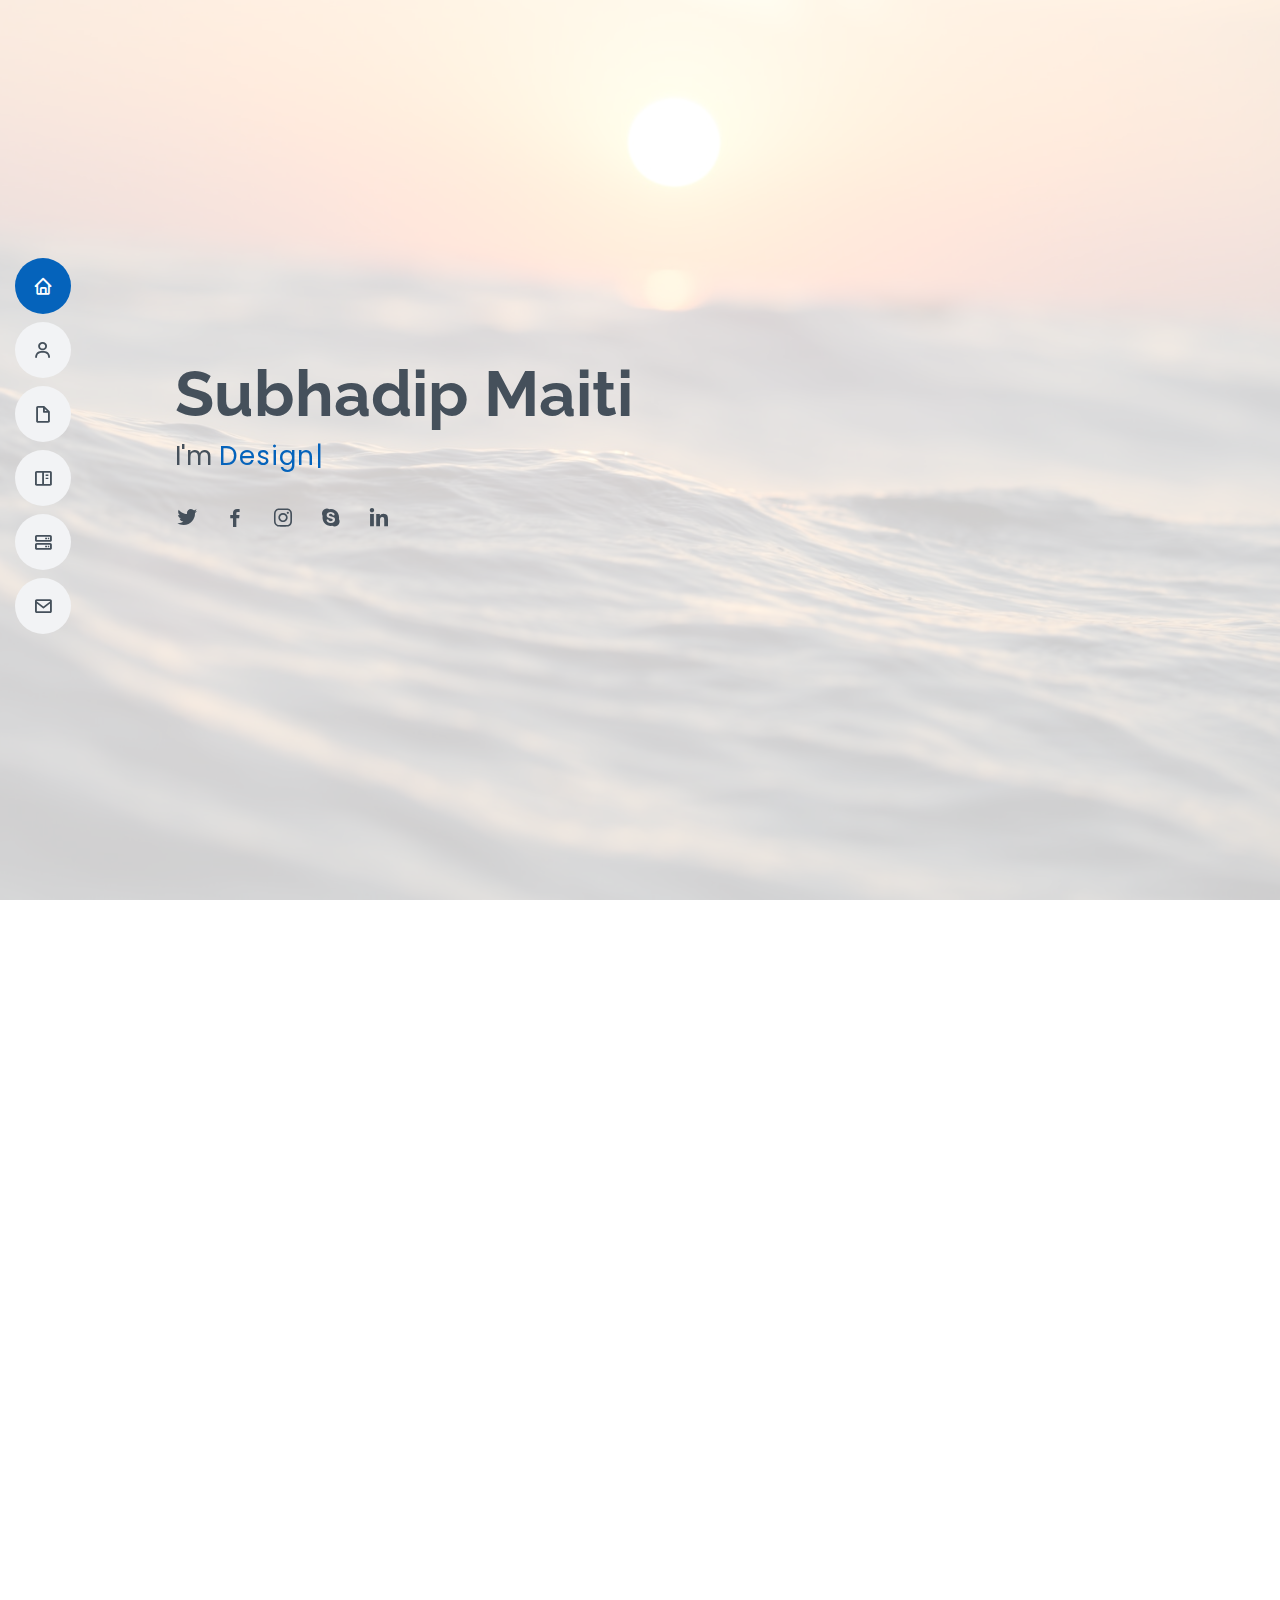
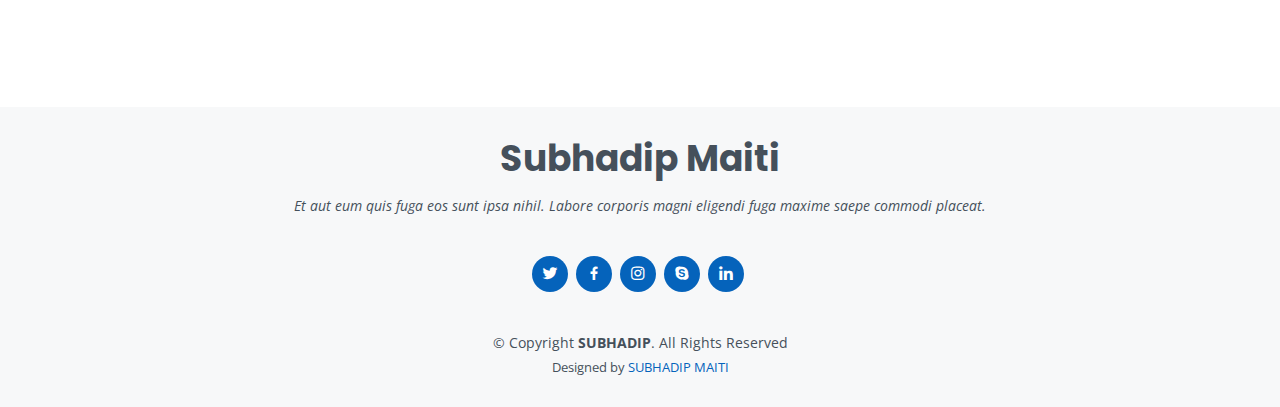
<file: index.html>
<!-- This Web Template made by Subhadip Maiti Don't Copy this template coding -->

<!DOCTYPE html>
<html lang="en">

<head>
  <meta charset="utf-8">
  <meta content="width=device-width, initial-scale=1.0" name="viewport">

  <title>Subhadip Maiti</title>
  <meta content="" name="description">
  <meta content="" name="keywords">

  <!-- Favicons -->
  <link href="assets/img/favicon.png" rel="icon">
  <link href="assets/img/apple-touch-icon.png" rel="apple-touch-icon">

  <!-- Google Fonts -->
  <link href="https://fonts.googleapis.com/css?family=Open+Sans:300,300i,400,400i,600,600i,700,700i|Raleway:300,300i,400,400i,500,500i,600,600i,700,700i|Poppins:300,300i,400,400i,500,500i,600,600i,700,700i" rel="stylesheet">

  <!-- Vendor CSS Files -->
  <link href="assets/vendor/bootstrap/css/bootstrap.min.css" rel="stylesheet">
  <link href="assets/vendor/icofont/icofont.min.css" rel="stylesheet">
  <link href="assets/vendor/boxicons/css/boxicons.min.css" rel="stylesheet">
  <link href="assets/vendor/venobox/venobox.css" rel="stylesheet">
  <link href="assets/vendor/owl.carousel/assets/owl.carousel.min.css" rel="stylesheet">
  <link href="assets/vendor/aos/aos.css" rel="stylesheet">

  <!-- Template Main CSS File -->
  <link href="assets/css/style.css" rel="stylesheet">

  <!-- =======================================================
  * Template Name: MyResume - v2.2.1
  * Template URL: https://bootstrapmade.com/free-html-bootstrap-template-my-resume/
  * Author: BootstrapMade.com
  * License: https://bootstrapmade.com/license/
  ======================================================== -->
</head>

<body>

  <!-- ======= Mobile nav toggle button ======= -->
  <button type="button" class="mobile-nav-toggle d-xl-none"><i class="icofont-navigation-menu"></i></button>

  <!-- ======= Header ======= -->
  <header id="header" class="d-flex flex-column justify-content-center">

    <nav class="nav-menu">
      <ul>
        <li class="active"><a href="#hero"><i class="bx bx-home"></i> <span>Home</span></a></li>
        <li><a href="#about"><i class="bx bx-user"></i> <span>About</span></a></li>
        <li><a href="#resume"><i class="bx bx-file-blank"></i> <span>Resume</span></a></li>
        <li><a href="#portfolio"><i class="bx bx-book-content"></i> <span>Portfolio</span></a></li>
        <li><a href="#services"><i class="bx bx-server"></i> <span>Services</span></a></li>
        <li><a href="#contact"><i class="bx bx-envelope"></i> <span>Contact</span></a></li>
      </ul>
    </nav><!-- .nav-menu -->

  </header><!-- End Header -->

  <!-- ======= Hero Section ======= -->
  <section id="hero" class="d-flex flex-column justify-content-center">
    <div class="container" data-aos="zoom-in" data-aos-delay="100">
      <h1>Subhadip Maiti</h1>
      <p>I'm <span class="typed" data-typed-items="Designer, Developer, Freelancer, Photographer"></span></p>
      <div class="social-links">
        <a href="#" class="twitter"><i class="bx bxl-twitter"></i></a>
        <a href="#" class="facebook"><i class="bx bxl-facebook"></i></a>
        <a href="#" class="instagram"><i class="bx bxl-instagram"></i></a>
        <a href="#" class="google-plus"><i class="bx bxl-skype"></i></a>
        <a href="#" class="linkedin"><i class="bx bxl-linkedin"></i></a>
      </div>
    </div>
  </section><!-- End Hero -->

  <main id="main">

    <!-- ======= About Section ======= -->
    <section id="about" class="about">
      <div class="container" data-aos="fade-up">

        <div class="section-title">
          <h2>About</h2>
          <p>Magnam dolores commodi suscipit. Necessitatibus eius consequatur ex aliquid fuga eum quidem. Sit sint consectetur velit. Quisquam quos quisquam cupiditate. Et nemo qui impedit suscipit alias ea. Quia fugiat sit in iste officiis commodi quidem hic quas.</p>
        </div>

        <div class="row">
          <div class="col-lg-4">
            <img src="assets/img/profile-img1.jpg" class="img-fluid" alt="">
          </div>
          <div class="col-lg-8 pt-4 pt-lg-0 content">
            <h3>UI/UX Designer &amp; Web Developer.</h3>
            <p class="font-italic">
              Lorem ipsum dolor sit amet, consectetur adipiscing elit, sed do eiusmod tempor incididunt ut labore et dolore
              magna aliqua.
            </p>
            <div class="row">
              <div class="col-lg-6">
                <ul>
                  <li><i class="icofont-rounded-right"></i> <strong>Birthday:</strong> 10 February 2000</li>
                  <li><i class="icofont-rounded-right"></i> <strong>Website:</strong> www.subhadipmaiti.com</li>
                  <li><i class="icofont-rounded-right"></i> <strong>Phone:</strong> +12 1111 120000</li>
                  <li><i class="icofont-rounded-right"></i> <strong>City:</strong> Contai, INDIA</li>
                </ul>
              </div>
              <div class="col-lg-6">
                <ul>
                  <li><i class="icofont-rounded-right"></i> <strong>Age:</strong> 21</li>
                  <li><i class="icofont-rounded-right"></i> <strong>Degree:</strong> Master</li>
                  <li><i class="icofont-rounded-right"></i> <strong>PhEmailone:</strong> email@example.com</li>
                  <li><i class="icofont-rounded-right"></i> <strong>Freelance:</strong> Available</li>
                </ul>
              </div>
            </div>
            <p>
              Officiis eligendi itaque labore et dolorum mollitia officiis optio vero. Quisquam sunt adipisci omnis et ut. Nulla accusantium dolor incidunt officia tempore. Et eius omnis.
              Cupiditate ut dicta maxime officiis quidem quia. Sed et consectetur qui quia repellendus itaque neque. Aliquid amet quidem ut quaerat cupiditate. Ab et eum qui repellendus omnis culpa magni laudantium dolores.
            </p>
          </div>
        </div>

      </div>
    </section><!-- End About Section -->

    <!-- ======= Facts Section ======= -->
    <section id="facts" class="facts">
      <div class="container" data-aos="fade-up">

        <div class="section-title">
          <h2>Facts</h2>
          <p>Magnam dolores commodi suscipit. Necessitatibus eius consequatur ex aliquid fuga eum quidem. Sit sint consectetur velit. Quisquam quos quisquam cupiditate. Et nemo qui impedit suscipit alias ea. Quia fugiat sit in iste officiis commodi quidem hic quas.</p>
        </div>

        <div class="row">

          <div class="col-lg-3 col-md-6">
            <div class="count-box">
              <i class="icofont-simple-smile"></i>
              <span data-toggle="counter-up">232</span>
              <p>Happy Clients</p>
            </div>
          </div>

          <div class="col-lg-3 col-md-6 mt-5 mt-md-0">
            <div class="count-box">
              <i class="icofont-document-folder"></i>
              <span data-toggle="counter-up">521</span>
              <p>Projects</p>
            </div>
          </div>

          <div class="col-lg-3 col-md-6 mt-5 mt-lg-0">
            <div class="count-box">
              <i class="icofont-live-support"></i>
              <span data-toggle="counter-up">1,463</span>
              <p>Hours Of Support</p>
            </div>
          </div>

          <div class="col-lg-3 col-md-6 mt-5 mt-lg-0">
            <div class="count-box">
              <i class="icofont-users-alt-5"></i>
              <span data-toggle="counter-up">15</span>
              <p>Hard Workers</p>
            </div>
          </div>

        </div>

      </div>
    </section><!-- End Facts Section -->

    <!-- ======= Skills Section ======= -->
    <section id="skills" class="skills section-bg">
      <div class="container" data-aos="fade-up">

        <div class="section-title">
          <h2>Skills</h2>
          <p>Magnam dolores commodi suscipit. Necessitatibus eius consequatur ex aliquid fuga eum quidem. Sit sint consectetur velit. Quisquam quos quisquam cupiditate. Et nemo qui impedit suscipit alias ea. Quia fugiat sit in iste officiis commodi quidem hic quas.</p>
        </div>

        <div class="row skills-content">

          <div class="col-lg-6">

            <div class="progress">
              <span class="skill">HTML <i class="val">100%</i></span>
              <div class="progress-bar-wrap">
                <div class="progress-bar" role="progressbar" aria-valuenow="100" aria-valuemin="0" aria-valuemax="100"></div>
              </div>
            </div>

            <div class="progress">
              <span class="skill">CSS <i class="val">90%</i></span>
              <div class="progress-bar-wrap">
                <div class="progress-bar" role="progressbar" aria-valuenow="90" aria-valuemin="0" aria-valuemax="100"></div>
              </div>
            </div>

            <div class="progress">
              <span class="skill">JavaScript <i class="val">75%</i></span>
              <div class="progress-bar-wrap">
                <div class="progress-bar" role="progressbar" aria-valuenow="75" aria-valuemin="0" aria-valuemax="100"></div>
              </div>
            </div>

          </div>

          <div class="col-lg-6">

            <div class="progress">
              <span class="skill">PHP <i class="val">80%</i></span>
              <div class="progress-bar-wrap">
                <div class="progress-bar" role="progressbar" aria-valuenow="80" aria-valuemin="0" aria-valuemax="100"></div>
              </div>
            </div>

            <div class="progress">
              <span class="skill">WordPress/CMS <i class="val">90%</i></span>
              <div class="progress-bar-wrap">
                <div class="progress-bar" role="progressbar" aria-valuenow="90" aria-valuemin="0" aria-valuemax="100"></div>
              </div>
            </div>

            <div class="progress">
              <span class="skill">Photoshop <i class="val">55%</i></span>
              <div class="progress-bar-wrap">
                <div class="progress-bar" role="progressbar" aria-valuenow="55" aria-valuemin="0" aria-valuemax="100"></div>
              </div>
            </div>

          </div>

        </div>

      </div>
    </section><!-- End Skills Section -->

    <!-- ======= Resume Section ======= -->
    <section id="resume" class="resume">
      <div class="container" data-aos="fade-up">

        <div class="section-title">
          <h2>Resume</h2>
          <p>Magnam dolores commodi suscipit. Necessitatibus eius consequatur ex aliquid fuga eum quidem. Sit sint consectetur velit. Quisquam quos quisquam cupiditate. Et nemo qui impedit suscipit alias ea. Quia fugiat sit in iste officiis commodi quidem hic quas.</p>
        </div>

        <div class="row">
          <div class="col-lg-6">
            <h3 class="resume-title">Sumary</h3>
            <div class="resume-item pb-0">
              <h4>Subhadip Maiti</h4>
              <p><em>Innovative and deadline-driven Graphic Designer with 2+ years of experience designing and developing user-centered digital/print marketing material from initial concept to final, polished deliverable.</em></p>
              <ul>
                <li>West Bengal,India</li>
                <li>+91 1234 5678 90</li>
                <li>subhadipmaiti.com</li>
              </ul>
            </div>

            <h3 class="resume-title">Education</h3>
            <div class="resume-item">
              <h4>Secondary Education</h4>
              <h5>2015 - 2016</h5>
              <p><em>Kishorenagar Sachindra Siksha Sadan, Contai</em></p>
            </div>
            <div class="resume-item">
              <h4>Higher Secondary</h4>
              <h5>2016 - 2018</h5>
              <p><em>Kishorenagar Sachindra Siksha Sadan, Contai</em></p>
            </div>
            <div class="resume-item">
              <h4>Bachelor of Computer Applications</h4>
              <h5>2018 - 2021</h5>
              <p><em>Prabhat Kumar College, Contai</em></p>
              <p>Quia nobis sequi est occaecati aut. Repudiandae et iusto quae reiciendis et quis Eius vel ratione eius unde vitae rerum voluptates asperiores voluptatem Earum molestiae consequatur neque etlon sader mart dila</p>
            </div>
          </div>
          <div class="col-lg-6">
            <h3 class="resume-title">Professional Experience</h3>
            <div class="resume-item">
              <h4>Senior graphic design specialist</h4>
              <h5>2019 - Present</h5>
              <p><em>Experion, New York, NY </em></p>
              <ul>
                <li><h5>Some information added for looking this template better</h5></li>
                <li>Lead in the design, development, and implementation of the graphic, layout, and production communication materials</li>
                <li>Delegate tasks to the 7 members of the design team and provide counsel on all aspects of the project. </li>
                <li>Supervise the assessment of all graphic materials in order to ensure quality and accuracy of the design</li>
                <li>Oversee the efficient use of production project budgets ranging from $2,000 - $25,000</li>
              </ul>
            </div>
            <div class="resume-item">
              <h4>Graphic design specialist</h4>
              <h5>2017 - 2018</h5>
              <p><em>Stepping Stone Advertising, New York, NY</em></p>
              <ul>
                <li><h5>Some information added for looking this template better</h5></li>
                <li>Developed numerous marketing programs (logos, brochures,infographics, presentations, and advertisements).</li>
                <li>Managed up to 5 projects or tasks at a given time while under pressure</li>
                <li>Recommended and consulted with clients on the most appropriate graphic design</li>
                <li>Created 4+ design presentations and proposals a month for clients and account managers</li>
              </ul>
            </div>
          </div>
        </div>

      </div>
    </section><!-- End Resume Section -->

    <!-- ======= Portfolio Section ======= -->
    <section id="portfolio" class="portfolio section-bg">
      <div class="container" data-aos="fade-up">

        <div class="section-title">
          <h2>Portfolio</h2>
          <p>Magnam dolores commodi suscipit. Necessitatibus eius consequatur ex aliquid fuga eum quidem. Sit sint consectetur velit. Quisquam quos quisquam cupiditate. Et nemo qui impedit suscipit alias ea. Quia fugiat sit in iste officiis commodi quidem hic quas.</p>
        </div>

        <div class="row">
          <div class="col-lg-12 d-flex justify-content-center" data-aos="fade-up" data-aos-delay="100">
            <ul id="portfolio-flters">
              <li data-filter="*" class="filter-active">All</li>
              <li data-filter=".filter-app">App</li>
              <li data-filter=".filter-card">Card</li>
              <li data-filter=".filter-web">Web</li>
            </ul>
          </div>
        </div>

        <div class="row portfolio-container" data-aos="fade-up" data-aos-delay="200">

          <!-- <div class="col-lg-4 col-md-6 portfolio-item filter-app">
            <div class="portfolio-wrap">
              <img src="assets/img/portfolio/portfolio-1.jpg" class="img-fluid" alt="">
              <div class="portfolio-info">
                <h4>App 1</h4>
                <p>App</p>
                <div class="portfolio-links">
                  <a href="assets/img/portfolio/portfolio-1.jpg" data-gall="portfolioGallery" class="venobox" title="App 1"><i class="bx bx-plus"></i></a>
                  <a href="portfolio-details.html" data-gall="portfolioDetailsGallery" data-vbtype="iframe" class="venobox" title="Portfolio Details"><i class="bx bx-link"></i></a>
                </div>
              </div>
            </div>
          </div> -->

          <div class="col-lg-4 col-md-6 portfolio-item filter-web">
            <div class="portfolio-wrap">
              <img src="assets/img/portfolio/portfolio-2.png" class="img-fluid" alt="">
              <div class="portfolio-info">
                <h4>Web 3</h4>
                <p>Web</p>
                <div class="portfolio-links">
                  <a href="assets/img/portfolio/portfolio-2.png" data-gall="portfolioGallery" class="venobox" title="Web 3"><i class="bx bx-plus"></i></a>
                  <a href="gstsewakendra-details.html" data-gall="portfolioDetailsGallery" data-vbtype="iframe" class="venobox" title="Portfolio Details"><i class="bx bx-link"></i></a>
                </div>
              </div>
            </div>
          </div>

          <!-- <div class="col-lg-4 col-md-6 portfolio-item filter-app">
            <div class="portfolio-wrap">
              <img src="assets/img/portfolio/portfolio-3.jpg" class="img-fluid" alt="">
              <div class="portfolio-info">
                <h4>App 2</h4>
                <p>App</p>
                <div class="portfolio-links">
                  <a href="assets/img/portfolio/portfolio-3.jpg" data-gall="portfolioGallery" class="venobox" title="App 2"><i class="bx bx-plus"></i></a>
                  <a href="portfolio-details.html" data-gall="portfolioDetailsGallery" data-vbtype="iframe" class="venobox" title="Portfolio Details"><i class="bx bx-link"></i></a>
                </div>
              </div>
            </div>
          </div> -->

          <div class="col-lg-4 col-md-6 portfolio-item filter-card">
            <div class="portfolio-wrap">
              <img src="assets/img/portfolio/portfolio-4.jpg" class="img-fluid" alt="">
              <div class="portfolio-info">
                <h4>Card 2</h4>
                <p>Card</p>
                <div class="portfolio-links">
                  <a href="assets/img/portfolio/portfolio-4.jpg" data-gall="portfolioGallery" class="venobox" title="Card 2"><i class="bx bx-plus"></i></a>
                  <a href="portfolio-details.html" data-gall="portfolioDetailsGallery" data-vbtype="iframe" class="venobox" title="Portfolio Details"><i class="bx bx-link"></i></a>
                </div>
              </div>
            </div>
          </div>

          <div class="col-lg-4 col-md-6 portfolio-item filter-web">
            <div class="portfolio-wrap">
              <img src="assets/img/portfolio/portfolio-5.png" class="img-fluid" alt="">
              <div class="portfolio-info">
                <h4>Web 2</h4>
                <p>Web</p>
                <div class="portfolio-links">
                  <a href="assets/img/portfolio/portfolio-5.png" data-gall="portfolioGallery" class="venobox" title="Web 2"><i class="bx bx-plus"></i></a>
                  <a href="portfolio-details.html" data-gall="portfolioDetailsGallery" data-vbtype="iframe" class="venobox" title="Portfolio Details"><i class="bx bx-link"></i></a>
                </div>
              </div>
            </div>
          </div>

          <!-- <div class="col-lg-4 col-md-6 portfolio-item filter-app">
            <div class="portfolio-wrap">
              <img src="assets/img/portfolio/portfolio-6.jpg" class="img-fluid" alt="">
              <div class="portfolio-info">
                <h4>App 3</h4>
                <p>App</p>
                <div class="portfolio-links">
                  <a href="assets/img/portfolio/portfolio-6.jpg" data-gall="portfolioGallery" class="venobox" title="App 3"><i class="bx bx-plus"></i></a>
                  <a href="portfolio-details.html" data-gall="portfolioDetailsGallery" data-vbtype="iframe" class="venobox" title="Portfolio Details"><i class="bx bx-link"></i></a>
                </div>
              </div>
            </div>
          </div> -->

          <div class="col-lg-4 col-md-6 portfolio-item filter-card">
            <div class="portfolio-wrap">
              <img src="assets/img/portfolio/portfolio-7.jpg" class="img-fluid" alt="">
              <div class="portfolio-info">
                <h4>Card 1</h4>
                <p>Card</p>
                <div class="portfolio-links">
                  <a href="assets/img/portfolio/portfolio-7.jpg" data-gall="portfolioGallery" class="venobox" title="Card 1"><i class="bx bx-plus"></i></a>
                  <a href="portfolio-details.html" data-gall="portfolioDetailsGallery" data-vbtype="iframe" class="venobox" title="Portfolio Details"><i class="bx bx-link"></i></a>
                </div>
              </div>
            </div>
          </div>

          <div class="col-lg-4 col-md-6 portfolio-item filter-card">
            <div class="portfolio-wrap">
              <img src="assets/img/portfolio/portfolio-8.jpg" class="img-fluid" alt="">
              <div class="portfolio-info">
                <h4>Card 3</h4>
                <p>Card</p>
                <div class="portfolio-links">
                  <a href="assets/img/portfolio/portfolio-8.jpg" data-gall="portfolioGallery" class="venobox" title="Card 3"><i class="bx bx-plus"></i></a>
                  <a href="portfolio-details.html" data-gall="portfolioDetailsGallery" data-vbtype="iframe" class="venobox" title="Portfolio Details"><i class="bx bx-link"></i></a>
                </div>
              </div>
            </div>
          </div>

          <div class="col-lg-4 col-md-6 portfolio-item filter-web">
            <div class="portfolio-wrap">
              <img src="assets/img/portfolio/portfolio-9.png" class="img-fluid" alt="">
              <div class="portfolio-info">
                <h4>Web 3</h4>
                <p>Web</p>
                <div class="portfolio-links">
                  <a href="assets/img/portfolio/portfolio-9.png" data-gall="portfolioGallery" class="venobox" title="Web 3"><i class="bx bx-plus"></i></a>
                  <a href="subha-details.html" data-gall="portfolioDetailsGallery" data-vbtype="iframe" class="venobox" title="Portfolio Details"><i class="bx bx-link"></i></a>
                </div>
              </div>
            </div>
          </div>

        </div>

      </div>
    </section><!-- End Portfolio Section -->

    <!-- ======= Services Section ======= -->
    <section id="services" class="services">
      <div class="container" data-aos="fade-up">

        <div class="section-title">
          <h2>Services</h2>
          <p>Magnam dolores commodi suscipit. Necessitatibus eius consequatur ex aliquid fuga eum quidem. Sit sint consectetur velit. Quisquam quos quisquam cupiditate. Et nemo qui impedit suscipit alias ea. Quia fugiat sit in iste officiis commodi quidem hic quas.</p>
        </div>

        <div class="row">

          <div class="col-lg-4 col-md-6 d-flex align-items-stretch" data-aos="zoom-in" data-aos-delay="100">
            <div class="icon-box iconbox-blue">
              <div class="icon">
                <svg width="100" height="100" viewBox="0 0 600 600" xmlns="http://www.w3.org/2000/svg">
                  <path stroke="none" stroke-width="0" fill="#f5f5f5" d="M300,521.0016835830174C376.1290562159157,517.8887921683347,466.0731472004068,529.7835943286574,510.70327084640275,468.03025145048787C554.3714126377745,407.6079735673963,508.03601936045806,328.9844924480964,491.2728898941984,256.3432110539036C474.5976632858925,184.082847569629,479.9380746630129,96.60480741107993,416.23090153303,58.64404602377083C348.86323505073057,18.502131276798302,261.93793281208167,40.57373210992963,193.5410806939664,78.93577620505333C130.42746243093433,114.334589627462,98.30271207620316,179.96522072025542,76.75703585869454,249.04625023123273C51.97151888228291,328.5150500222984,13.704378332031375,421.85034740162234,66.52175969318436,486.19268352777647C119.04800174914682,550.1803526380478,217.28368757567262,524.383925680826,300,521.0016835830174"></path>
                </svg>
                <i class="bx bxl-dribbble"></i>
              </div>
              <h4><a href="">Lorem Ipsum</a></h4>
              <p>Voluptatum deleniti atque corrupti quos dolores et quas molestias excepturi</p>
            </div>
          </div>

          <div class="col-lg-4 col-md-6 d-flex align-items-stretch mt-4 mt-md-0" data-aos="zoom-in" data-aos-delay="200">
            <div class="icon-box iconbox-orange ">
              <div class="icon">
                <svg width="100" height="100" viewBox="0 0 600 600" xmlns="http://www.w3.org/2000/svg">
                  <path stroke="none" stroke-width="0" fill="#f5f5f5" d="M300,582.0697525312426C382.5290701553225,586.8405444964366,449.9789794690241,525.3245884688669,502.5850820975895,461.55621195738473C556.606425686781,396.0723002908107,615.8543463187945,314.28637112970534,586.6730223649479,234.56875336149918C558.9533121215079,158.8439757836574,454.9685369536778,164.00468322053177,381.49747125262974,130.76875717737553C312.15926192815925,99.40240125094834,248.97055460311594,18.661163978235184,179.8680185752513,50.54337015887873C110.5421016452524,82.52863877960104,119.82277516462835,180.83849132639028,109.12597500060166,256.43424936330496C100.08760227029461,320.3096726198365,92.17705696193138,384.0621239912766,124.79988738764834,439.7174275375508C164.83382741302287,508.01625554203684,220.96474134820875,577.5009287672846,300,582.0697525312426"></path>
                </svg>
                <i class="bx bx-file"></i>
              </div>
              <h4><a href="">Sed Perspiciatis</a></h4>
              <p>Duis aute irure dolor in reprehenderit in voluptate velit esse cillum dolore</p>
            </div>
          </div>

          <div class="col-lg-4 col-md-6 d-flex align-items-stretch mt-4 mt-lg-0" data-aos="zoom-in" data-aos-delay="300">
            <div class="icon-box iconbox-pink">
              <div class="icon">
                <svg width="100" height="100" viewBox="0 0 600 600" xmlns="http://www.w3.org/2000/svg">
                  <path stroke="none" stroke-width="0" fill="#f5f5f5" d="M300,541.5067337569781C382.14930387511276,545.0595476570109,479.8736841581634,548.3450877840088,526.4010558755058,480.5488172755941C571.5218469581645,414.80211281144784,517.5187510058486,332.0715597781072,496.52539010469104,255.14436215662573C477.37192572678356,184.95920475031193,473.57363656557914,105.61284051026155,413.0603344069578,65.22779650032875C343.27470386102294,18.654635553484475,251.2091493199835,5.337323636656869,175.0934190732945,40.62881213300186C97.87086631185822,76.43348514350839,51.98124368387456,156.15599469081315,36.44837278890362,239.84606092416172C21.716077023791087,319.22268207091537,43.775223500013084,401.1760424656574,96.891909868211,461.97329694683043C147.22146801428983,519.5804099606455,223.5754009179313,538.201503339737,300,541.5067337569781"></path>
                </svg>
                <i class="bx bx-tachometer"></i>
              </div>
              <h4><a href="">Magni Dolores</a></h4>
              <p>Excepteur sint occaecat cupidatat non proident, sunt in culpa qui officia</p>
            </div>
          </div>

          <div class="col-lg-4 col-md-6 d-flex align-items-stretch mt-4" data-aos="zoom-in" data-aos-delay="100">
            <div class="icon-box iconbox-yellow">
              <div class="icon">
                <svg width="100" height="100" viewBox="0 0 600 600" xmlns="http://www.w3.org/2000/svg">
                  <path stroke="none" stroke-width="0" fill="#f5f5f5" d="M300,503.46388370962813C374.79870501325706,506.71871716319447,464.8034551963731,527.1746412648533,510.4981551193396,467.86667711651364C555.9287308511215,408.9015244558933,512.6030010748507,327.5744911775523,490.211057578863,256.5855673507754C471.097692560561,195.9906835881958,447.69079081568157,138.11976852964426,395.19560036434837,102.3242989838813C329.3053358748298,57.3949838291264,248.02791733380457,8.279543830951368,175.87071277845988,42.242879143198664C103.41431057327972,76.34704239035025,93.79494320519305,170.9812938413882,81.28167332365135,250.07896920659033C70.17666984294237,320.27484674793965,64.84698225790005,396.69656628748305,111.28512138212992,450.4950937839243C156.20124167950087,502.5303643271138,231.32542653798444,500.4755392045468,300,503.46388370962813"></path>
                </svg>
                <i class="bx bx-layer"></i>
              </div>
              <h4><a href="">Nemo Enim</a></h4>
              <p>At vero eos et accusamus et iusto odio dignissimos ducimus qui blanditiis</p>
            </div>
          </div>

          <div class="col-lg-4 col-md-6 d-flex align-items-stretch mt-4" data-aos="zoom-in" data-aos-delay="200">
            <div class="icon-box iconbox-red">
              <div class="icon">
                <svg width="100" height="100" viewBox="0 0 600 600" xmlns="http://www.w3.org/2000/svg">
                  <path stroke="none" stroke-width="0" fill="#f5f5f5" d="M300,532.3542879108572C369.38199826031484,532.3153073249985,429.10787420159085,491.63046689027357,474.5244479745417,439.17860296908856C522.8885846962883,383.3225815378663,569.1668002868075,314.3205725914397,550.7432151929288,242.7694973846089C532.6665558377875,172.5657663291529,456.2379748765914,142.6223662098291,390.3689995646985,112.34683881706744C326.66090330228417,83.06452184765237,258.84405631176094,53.51806209861945,193.32584062364296,78.48882559362697C121.61183558270385,105.82097193414197,62.805066853699245,167.19869350419734,48.57481801355237,242.6138429142374C34.843463184063346,315.3850353017275,76.69343916112496,383.4422959591041,125.22947124332185,439.3748458443577C170.7312796277747,491.8107796887764,230.57421082200815,532.3932930995766,300,532.3542879108572"></path>
                </svg>
                <i class="bx bx-slideshow"></i>
              </div>
              <h4><a href="">Dele Cardo</a></h4>
              <p>Quis consequatur saepe eligendi voluptatem consequatur dolor consequuntur</p>
            </div>
          </div>

          <div class="col-lg-4 col-md-6 d-flex align-items-stretch mt-4" data-aos="zoom-in" data-aos-delay="300">
            <div class="icon-box iconbox-teal">
              <div class="icon">
                <svg width="100" height="100" viewBox="0 0 600 600" xmlns="http://www.w3.org/2000/svg">
                  <path stroke="none" stroke-width="0" fill="#f5f5f5" d="M300,566.797414625762C385.7384707136149,576.1784315230908,478.7894351017131,552.8928747891023,531.9192734346935,484.94944893311C584.6109503024035,417.5663521118492,582.489472248146,322.67544863468447,553.9536738515405,242.03673114598146C529.1557734026468,171.96086150256528,465.24506316201064,127.66468636344209,395.9583748389544,100.7403814666027C334.2173773831606,76.7482773500951,269.4350130405921,84.62216499799875,207.1952322260088,107.2889140133804C132.92018162631612,134.33871894543012,41.79353780512637,160.00259165414826,22.644507872594943,236.69541883565114C3.319112789854554,314.0945973066697,72.72355303640163,379.243833228382,124.04198916343866,440.3218312028393C172.9286146004772,498.5055451809895,224.45579914871206,558.5317968840102,300,566.797414625762"></path>
                </svg>
                <i class="bx bx-arch"></i>
              </div>
              <h4><a href="">Divera Don</a></h4>
              <p>Modi nostrum vel laborum. Porro fugit error sit minus sapiente sit aspernatur</p>
            </div>
          </div>

        </div>

      </div>
    </section><!-- End Services Section -->

    <!-- ======= Testimonials Section ======= -->
    <section id="testimonials" class="testimonials section-bg">
      <div class="container" data-aos="fade-up">

        <div class="section-title">
          <h2>Testimonials</h2>
        </div>

        <div class="owl-carousel testimonials-carousel" data-aos="zoom-in" data-aos-delay="100">

          <div class="testimonial-item">
            <img src="assets/img/testimonials/testimonials-1.jpg" class="testimonial-img" alt="">
            <h3>Saul Goodman</h3>
            <h4>Ceo &amp; Founder</h4>
            <p>
              <i class="bx bxs-quote-alt-left quote-icon-left"></i>
              Proin iaculis purus consequat sem cure digni ssim donec porttitora entum suscipit rhoncus. Accusantium quam, ultricies eget id, aliquam eget nibh et. Maecen aliquam, risus at semper.
              <i class="bx bxs-quote-alt-right quote-icon-right"></i>
            </p>
          </div>

          <div class="testimonial-item">
            <img src="assets/img/testimonials/testimonials-2.jpg" class="testimonial-img" alt="">
            <h3>Sara Wilsson</h3>
            <h4>Designer</h4>
            <p>
              <i class="bx bxs-quote-alt-left quote-icon-left"></i>
              Export tempor illum tamen malis malis eram quae irure esse labore quem cillum quid cillum eram malis quorum velit fore eram velit sunt aliqua noster fugiat irure amet legam anim culpa.
              <i class="bx bxs-quote-alt-right quote-icon-right"></i>
            </p>
          </div>

          <div class="testimonial-item">
            <img src="assets/img/testimonials/testimonials-3.jpg" class="testimonial-img" alt="">
            <h3>Jena Karlis</h3>
            <h4>Store Owner</h4>
            <p>
              <i class="bx bxs-quote-alt-left quote-icon-left"></i>
              Enim nisi quem export duis labore cillum quae magna enim sint quorum nulla quem veniam duis minim tempor labore quem eram duis noster aute amet eram fore quis sint minim.
              <i class="bx bxs-quote-alt-right quote-icon-right"></i>
            </p>
          </div>

          <div class="testimonial-item">
            <img src="assets/img/testimonials/testimonials-4.jpg" class="testimonial-img" alt="">
            <h3>Matt Brandon</h3>
            <h4>Freelancer</h4>
            <p>
              <i class="bx bxs-quote-alt-left quote-icon-left"></i>
              Fugiat enim eram quae cillum dolore dolor amet nulla culpa multos export minim fugiat minim velit minim dolor enim duis veniam ipsum anim magna sunt elit fore quem dolore labore illum veniam.
              <i class="bx bxs-quote-alt-right quote-icon-right"></i>
            </p>
          </div>

          <div class="testimonial-item">
            <img src="assets/img/testimonials/testimonials-5.jpg" class="testimonial-img" alt="">
            <h3>John Larson</h3>
            <h4>Entrepreneur</h4>
            <p>
              <i class="bx bxs-quote-alt-left quote-icon-left"></i>
              Quis quorum aliqua sint quem legam fore sunt eram irure aliqua veniam tempor noster veniam enim culpa labore duis sunt culpa nulla illum cillum fugiat legam esse veniam culpa fore nisi cillum quid.
              <i class="bx bxs-quote-alt-right quote-icon-right"></i>
            </p>
          </div>

        </div>

      </div>
    </section><!-- End Testimonials Section -->

    <!-- ======= Contact Section ======= -->
    <section id="contact" class="contact">
      <div class="container" data-aos="fade-up">

        <div class="section-title">
          <h2>Contact</h2>
        </div>

        <div class="row mt-1">

          <div class="col-lg-4">
            <div class="info">
              <div class="address">
                <i class="icofont-google-map"></i>
                <h4>Location:</h4>
                <p>Contai,721401 ,Purba Medinipur,West Bengal</p>
              </div>

              <div class="email">
                <i class="icofont-envelope"></i>
                <h4>Email:</h4>
                <p>dipsubha.info@gmail.com</p>
              </div>

              <div class="phone">
                <i class="icofont-phone"></i>
                <h4>Call:</h4>
                <p>+91 1234 5678 90</p>
              </div>

            </div>

          </div>

          <div class="col-lg-8 mt-5 mt-lg-0">

            <form action="forms/contact.php" method="post" role="form" class="php-email-form">
              <div class="form-row">
                <div class="col-md-6 form-group">
                  <input type="text" name="name" class="form-control" id="name" placeholder="Your Name" data-rule="minlen:4" data-msg="Please enter at least 4 chars" />
                  <div class="validate"></div>
                </div>
                <div class="col-md-6 form-group">
                  <input type="email" class="form-control" name="email" id="email" placeholder="Your Email" data-rule="email" data-msg="Please enter a valid email" />
                  <div class="validate"></div>
                </div>
              </div>
              <div class="form-group">
                <input type="text" class="form-control" name="subject" id="subject" placeholder="Subject" data-rule="minlen:4" data-msg="Please enter at least 8 chars of subject" />
                <div class="validate"></div>
              </div>
              <div class="form-group">
                <textarea class="form-control" name="message" rows="5" data-rule="required" data-msg="Please write something for us" placeholder="Message"></textarea>
                <div class="validate"></div>
              </div>
              <div class="mb-3">
                <div class="loading">Loading</div>
                <div class="error-message"></div>
                <div class="sent-message">Your message has been sent. Thank you!</div>
              </div>
              <div class="text-center"><button type="submit">Send Message</button></div>
            </form>

          </div>

        </div>

      </div>
    </section><!-- End Contact Section -->

  </main><!-- End #main -->

  <!-- ======= Footer ======= -->
  <footer id="footer">
    <div class="container">
      <h3>Subhadip Maiti</h3>
      <p>Et aut eum quis fuga eos sunt ipsa nihil. Labore corporis magni eligendi fuga maxime saepe commodi placeat.</p>
      <div class="social-links">
        <a href="#" class="twitter"><i class="bx bxl-twitter"></i></a>
        <a href="#" class="facebook"><i class="bx bxl-facebook"></i></a>
        <a href="#" class="instagram"><i class="bx bxl-instagram"></i></a>
        <a href="#" class="google-plus"><i class="bx bxl-skype"></i></a>
        <a href="#" class="linkedin"><i class="bx bxl-linkedin"></i></a>
      </div>
      <div class="copyright">
        &copy; Copyright <strong><span>SUBHADIP</span></strong>. All Rights Reserved
      </div>
      <div class="credits">
        <!-- All the links in the footer should remain intact. -->
        <!-- You can delete the links only if you purchased the pro version. -->
        <!-- Licensing information: [license-url] -->
        <!-- Purchase the pro version with working PHP/AJAX contact form: https://bootstrapmade.com/free-html-bootstrap-template-my-resume/ -->
        Designed by <a href="https://subhadipmaiti-dev.github.io/responsive.github.io/">SUBHADIP MAITI</a>
      </div>
    </div>
  </footer><!-- End Footer -->

  <a href="#" class="back-to-top"><i class="bx bx-up-arrow-alt"></i></a>
  <div id="preloader"></div>

  <!-- Vendor JS Files -->
  <script src="assets/vendor/jquery/jquery.min.js"></script>
  <script src="assets/vendor/bootstrap/js/bootstrap.bundle.min.js"></script>
  <script src="assets/vendor/jquery.easing/jquery.easing.min.js"></script>
  <script src="assets/vendor/php-email-form/validate.js"></script>
  <script src="assets/vendor/waypoints/jquery.waypoints.min.js"></script>
  <script src="assets/vendor/counterup/counterup.min.js"></script>
  <script src="assets/vendor/isotope-layout/isotope.pkgd.min.js"></script>
  <script src="assets/vendor/venobox/venobox.min.js"></script>
  <script src="assets/vendor/owl.carousel/owl.carousel.min.js"></script>
  <script src="assets/vendor/typed.js/typed.min.js"></script>
  <script src="assets/vendor/aos/aos.js"></script>

  <!-- Template Main JS File -->
  <script src="assets/js/main.js"></script>

</body>

</html>
</file>
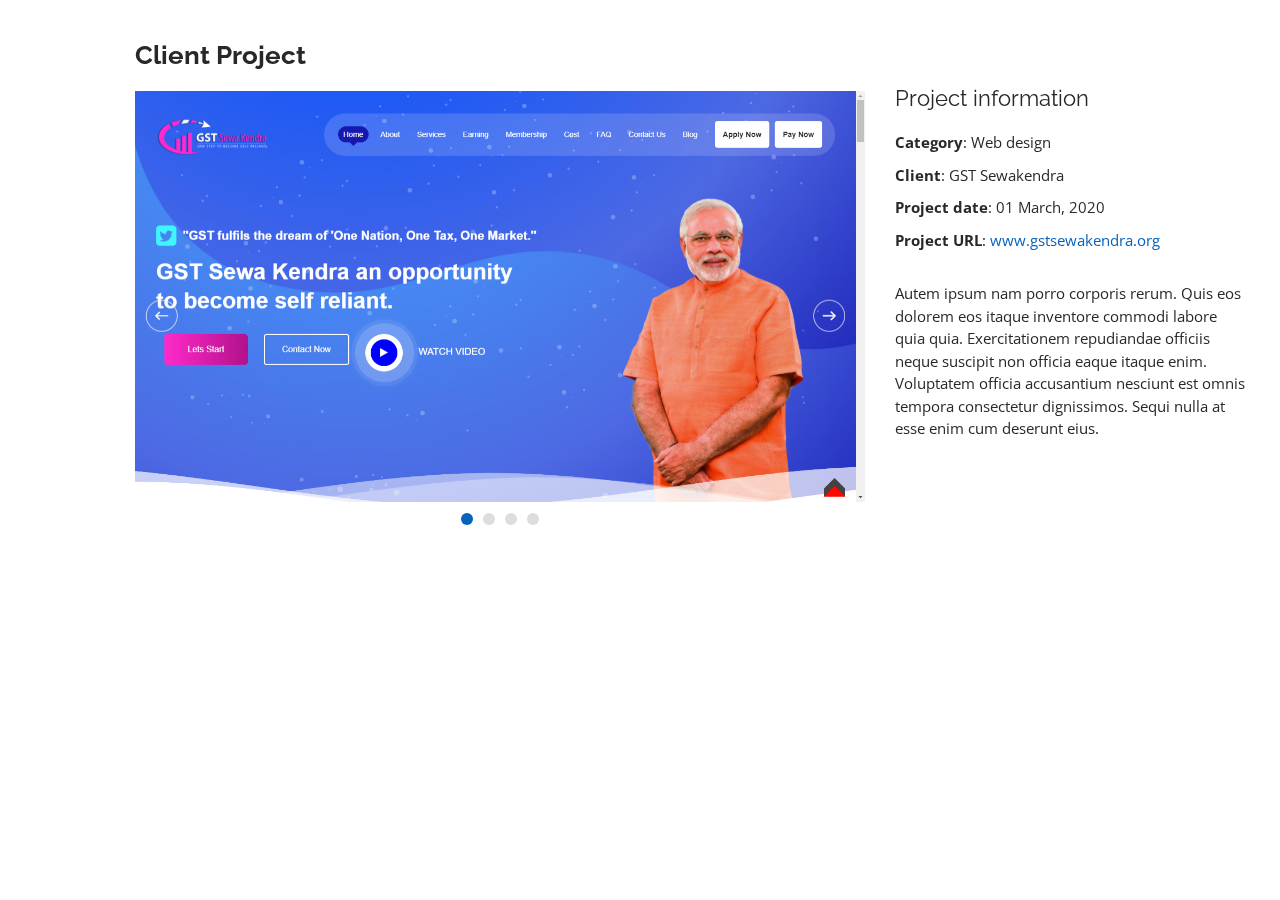
<file: gstsewakendra-details.html>
<!DOCTYPE html>
<html lang="en">

<head>
  <meta charset="utf-8">
  <meta content="width=device-width, initial-scale=1.0" name="viewport">

  <title>Portfolio Details - Personal Bootstrap Template</title>
  <meta content="" name="description">
  <meta content="" name="keywords">

  <!-- Favicons -->
  <link href="assets/img/favicon.png" rel="icon">
  <link href="assets/img/apple-touch-icon.png" rel="apple-touch-icon">

  <!-- Google Fonts -->
  <link href="https://fonts.googleapis.com/css?family=Open+Sans:300,300i,400,400i,600,600i,700,700i|Raleway:300,300i,400,400i,500,500i,600,600i,700,700i|Poppins:300,300i,400,400i,500,500i,600,600i,700,700i" rel="stylesheet">

  <!-- Vendor CSS Files -->
  <link href="assets/vendor/bootstrap/css/bootstrap.min.css" rel="stylesheet">
  <link href="assets/vendor/icofont/icofont.min.css" rel="stylesheet">
  <link href="assets/vendor/boxicons/css/boxicons.min.css" rel="stylesheet">
  <link href="assets/vendor/venobox/venobox.css" rel="stylesheet">
  <link href="assets/vendor/owl.carousel/assets/owl.carousel.min.css" rel="stylesheet">
  <link href="assets/vendor/aos/aos.css" rel="stylesheet">

  <!-- Template Main CSS File -->
  <link href="assets/css/style.css" rel="stylesheet">

  <!-- =======================================================
  * Template Name: MyResume - v2.2.1
  * Template URL: https://bootstrapmade.com/free-html-bootstrap-template-my-resume/
  * Author: BootstrapMade.com
  * License: https://bootstrapmade.com/license/
  ======================================================== -->
</head>

<body>

  <main id="main">

    <!-- ======= Portfolio Details ======= -->
    <section id="portfolio-details" class="portfolio-details">
      <div class="container" data-aos="fade-up">

        <div class="row">

          <div class="col-lg-8">
            <h2 class="portfolio-title">Client Project</h2>
            <div class="owl-carousel portfolio-details-carousel">
              <img src="assets\img\portfolio\portfolio-2.png" class="img-fluid" alt="">
              <img src="assets\img\portfolio\portfolio-details-11.png" class="img-fluid" alt="">
              <img src="assets\img\portfolio\portfolio-details-12.png" class="img-fluid" alt="">
              <img src="assets\img\portfolio\portfolio-details-13.png" class="img-fluid" alt="">
            </div>
          </div>

          <div class="col-lg-4 portfolio-info">
            <h3>Project information</h3>
            <ul>
              <li><strong>Category</strong>: Web design</li>
              <li><strong>Client</strong>: GST Sewakendra</li>
              <li><strong>Project date</strong>: 01 March, 2020</li>
              <li><strong>Project URL</strong>: <a href="https://www.gstsewakendra.org/" target="_blank">www.gstsewakendra.org</a></li>
            </ul>

            <p>
              Autem ipsum nam porro corporis rerum. Quis eos dolorem eos itaque inventore commodi labore quia quia. Exercitationem repudiandae officiis neque suscipit non officia eaque itaque enim. Voluptatem officia accusantium nesciunt est omnis tempora consectetur dignissimos. Sequi nulla at esse enim cum deserunt eius.
            </p>
          </div>

        </div>

      </div>
    </section><!-- End Portfolio Details -->

  </main><!-- End #main -->

  <a href="#" class="back-to-top"><i class="bx bx-up-arrow-alt"></i></a>
  <div id="preloader"></div>

  <!-- Vendor JS Files -->
  <script src="assets/vendor/jquery/jquery.min.js"></script>
  <script src="assets/vendor/bootstrap/js/bootstrap.bundle.min.js"></script>
  <script src="assets/vendor/jquery.easing/jquery.easing.min.js"></script>
  <script src="assets/vendor/php-email-form/validate.js"></script>
  <script src="assets/vendor/waypoints/jquery.waypoints.min.js"></script>
  <script src="assets/vendor/counterup/counterup.min.js"></script>
  <script src="assets/vendor/isotope-layout/isotope.pkgd.min.js"></script>
  <script src="assets/vendor/venobox/venobox.min.js"></script>
  <script src="assets/vendor/owl.carousel/owl.carousel.min.js"></script>
  <script src="assets/vendor/typed.js/typed.min.js"></script>
  <script src="assets/vendor/aos/aos.js"></script>

  <!-- Template Main JS File -->
  <script src="assets/js/main.js"></script>

</body>

</html>
</file>
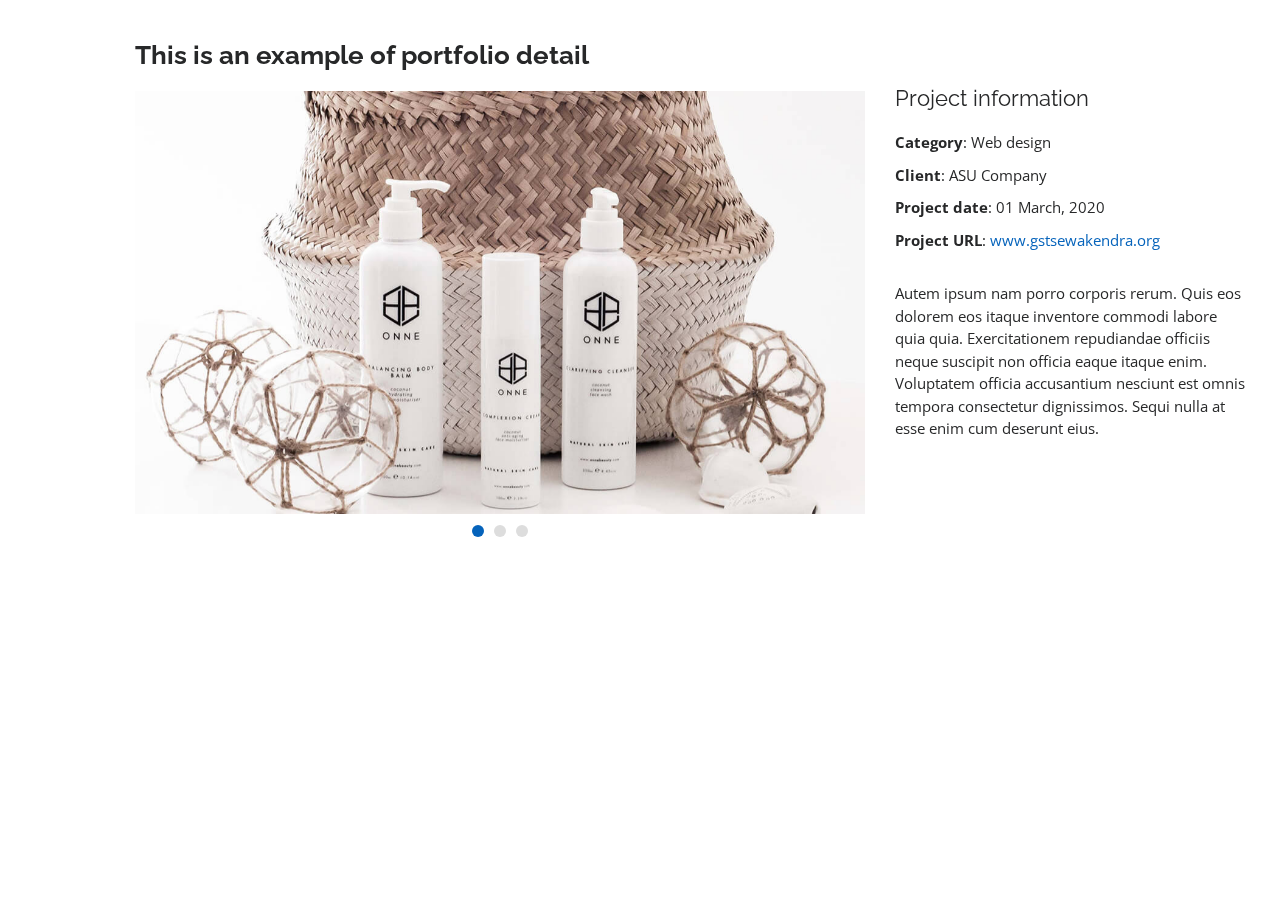
<file: portfolio-details.html>
<!DOCTYPE html>
<html lang="en">

<head>
  <meta charset="utf-8">
  <meta content="width=device-width, initial-scale=1.0" name="viewport">

  <title>Portfolio Details - Personal Bootstrap Template</title>
  <meta content="" name="description">
  <meta content="" name="keywords">

  <!-- Favicons -->
  <link href="assets/img/favicon.png" rel="icon">
  <link href="assets/img/apple-touch-icon.png" rel="apple-touch-icon">

  <!-- Google Fonts -->
  <link href="https://fonts.googleapis.com/css?family=Open+Sans:300,300i,400,400i,600,600i,700,700i|Raleway:300,300i,400,400i,500,500i,600,600i,700,700i|Poppins:300,300i,400,400i,500,500i,600,600i,700,700i" rel="stylesheet">

  <!-- Vendor CSS Files -->
  <link href="assets/vendor/bootstrap/css/bootstrap.min.css" rel="stylesheet">
  <link href="assets/vendor/icofont/icofont.min.css" rel="stylesheet">
  <link href="assets/vendor/boxicons/css/boxicons.min.css" rel="stylesheet">
  <link href="assets/vendor/venobox/venobox.css" rel="stylesheet">
  <link href="assets/vendor/owl.carousel/assets/owl.carousel.min.css" rel="stylesheet">
  <link href="assets/vendor/aos/aos.css" rel="stylesheet">

  <!-- Template Main CSS File -->
  <link href="assets/css/style.css" rel="stylesheet">

  <!-- =======================================================
  * Template Name: MyResume - v2.2.1
  * Template URL: https://bootstrapmade.com/free-html-bootstrap-template-my-resume/
  * Author: BootstrapMade.com
  * License: https://bootstrapmade.com/license/
  ======================================================== -->
</head>

<body>

  <main id="main">

    <!-- ======= Portfolio Details ======= -->
    <section id="portfolio-details" class="portfolio-details">
      <div class="container" data-aos="fade-up">

        <div class="row">

          <div class="col-lg-8">
            <h2 class="portfolio-title">This is an example of portfolio detail</h2>
            <div class="owl-carousel portfolio-details-carousel">
              <img src="assets/img/portfolio/portfolio-details-1.jpg" class="img-fluid" alt="">
              <img src="assets/img/portfolio/portfolio-details-2.jpg" class="img-fluid" alt="">
              <img src="assets/img/portfolio/portfolio-details-3.jpg" class="img-fluid" alt="">
            </div>
          </div>

          <div class="col-lg-4 portfolio-info">
            <h3>Project information</h3>
            <ul>
              <li><strong>Category</strong>: Web design</li>
              <li><strong>Client</strong>: ASU Company</li>
              <li><strong>Project date</strong>: 01 March, 2020</li>
              <li><strong>Project URL</strong>: <a href="https://www.gstsewakendra.org/" target="_blank">www.gstsewakendra.org</a></li>
            </ul>

            <p>
              Autem ipsum nam porro corporis rerum. Quis eos dolorem eos itaque inventore commodi labore quia quia. Exercitationem repudiandae officiis neque suscipit non officia eaque itaque enim. Voluptatem officia accusantium nesciunt est omnis tempora consectetur dignissimos. Sequi nulla at esse enim cum deserunt eius.
            </p>
          </div>

        </div>

      </div>
    </section><!-- End Portfolio Details -->

  </main><!-- End #main -->

  <a href="#" class="back-to-top"><i class="bx bx-up-arrow-alt"></i></a>
  <div id="preloader"></div>

  <!-- Vendor JS Files -->
  <script src="assets/vendor/jquery/jquery.min.js"></script>
  <script src="assets/vendor/bootstrap/js/bootstrap.bundle.min.js"></script>
  <script src="assets/vendor/jquery.easing/jquery.easing.min.js"></script>
  <script src="assets/vendor/php-email-form/validate.js"></script>
  <script src="assets/vendor/waypoints/jquery.waypoints.min.js"></script>
  <script src="assets/vendor/counterup/counterup.min.js"></script>
  <script src="assets/vendor/isotope-layout/isotope.pkgd.min.js"></script>
  <script src="assets/vendor/venobox/venobox.min.js"></script>
  <script src="assets/vendor/owl.carousel/owl.carousel.min.js"></script>
  <script src="assets/vendor/typed.js/typed.min.js"></script>
  <script src="assets/vendor/aos/aos.js"></script>

  <!-- Template Main JS File -->
  <script src="assets/js/main.js"></script>

</body>

</html>
</file>
<file: assets/vendor/venobox/venobox.css>
/* ------ venobox.css --------*/
.vbox-overlay *, .vbox-overlay *:before, .vbox-overlay *:after{
    -webkit-backface-visibility: hidden;
    -webkit-box-sizing:border-box;
    -moz-box-sizing:border-box;
    box-sizing:border-box;
}
.vbox-overlay * { 
    -webkit-backface-visibility: visible;
    backface-visibility: visible;
}
.vbox-overlay{
    display: -webkit-flex;
    display: flex;
    -webkit-flex-direction: column;
    flex-direction: column;
    -webkit-justify-content: center;
    justify-content: center;
    -webkit-align-items: center;
    align-items: center;
    position: fixed;
    left: 0;
    top: 0;
    bottom: 0;
    right: 0;
    z-index: 999999;
}

/* ----- navigation ----- */
.vbox-title{
    width: 100%;
    height: 40px;
    float: left;
    text-align: center;
    line-height: 28px;
    font-size: 12px;
    padding: 6px 50px;
    overflow: hidden;
    position: fixed;
    display: none;
    left: 0;
    z-index: 89;
}
.vbox-close{
    cursor: pointer;
    position: fixed;
    top: -1px;
    right: 0;
    width: 50px;
    height: 40px;
    padding: 6px;
    display: block;
    background-position:10px center;
    overflow: hidden;
    font-size: 24px;
    line-height: 1;
    text-align: center;
    z-index: 99;
}
.vbox-left{
    cursor: pointer;
    position: fixed;
    left: 0;
    height: 40px;
    overflow: hidden;
    line-height: 28px;
    font-size: 12px;
    z-index: 99;
    display: flex;
    align-items:center;
}
.vbox-num{
    display: inline-block;
    margin: 6px 0 6px 15px;
}
/* ----- Social share ----- */
.vbox-share{
    line-height: 28px;
    font-size: 12px;
    overflow: hidden;
    position: fixed;
    left: 0;
    z-index: 98;
    display: flex;
    align-items:center;
    justify-content: center;
    width: 100%;
    text-align: center;
}
.vbox-share svg{
    max-height: 28px;
    width: 28px;
    z-index: 10;
    margin-left: 12px;
    margin-top: 6px;
    margin-bottom: 6px;
    vertical-align: middle;
}


/* ----- navigation ARROWS ----- */
.vbox-next, .vbox-prev{
    position: fixed;
    top: 50%;
    margin-top: -15px;
    overflow: hidden;
    cursor: pointer;
    display: block;
    width: 45px;
    height: 45px;
    z-index: 99;
}
.vbox-next span, .vbox-prev span{
    position: relative;
    width: 20px;
    height: 20px;
    border: 2px solid transparent;
    border-top-color: #B6B6B6;
    border-right-color: #B6B6B6;
    text-indent: -100px;
    position: absolute;
    top: 8px;
    display: block;
}
.vbox-prev{
    left: 15px;
}
.vbox-next{
    right: 15px;
}
.vbox-prev span{
    left: 10px;
    -ms-transform: rotate(-135deg);
    -webkit-transform: rotate(-135deg);
    transform: rotate(-135deg);
}
.vbox-next span{
    -ms-transform: rotate(45deg);
    -webkit-transform: rotate(45deg);
    transform: rotate(45deg);
    right: 10px;
}
/* ------- inline window ------ */
.vbox-inline{
    width: 420px;
    height: 315px;
    height: 70vh;
    padding: 10px;
    background: #fff;
    margin: 0 auto;
    overflow: auto;
    text-align: left;
}
/* ------- Video & iFrames window ------ */
.venoframe{
    max-width: 100%;
    width: 100%;
    border: none;
    width: 100%;
    height: 260px;
    height: 70vh;
}
.venoframe.vbvid{
    height: 260px;
}
@media (min-width: 768px) {
    .venoframe, .vbox-inline{
        width: 90%;
        height: 360px;
        height: 70vh;
    }
    .venoframe.vbvid{
        width: 640px;
        height: 360px;
    }
}
@media (min-width: 992px) {
    .venoframe, .vbox-inline{
        max-width: 1200px;
        width: 80%;
        height: 540px;
        height: 70vh;
    }
    .venoframe.vbvid{
        width: 960px;
        height: 540px;
    }
}
/* 
Please do NOT edit this part! 
or at least read this note: http://i.imgur.com/7C0ws9e.gif
*/
.vbox-open{
    overflow: hidden;
}
.vbox-container{
    position: absolute;
    left: 0;
    right: 0;
    top: 0;
    bottom: 0;
    overflow-x: hidden;
    overflow-y: scroll;
    overflow-scrolling: touch;
    -webkit-overflow-scrolling: touch;
    z-index: 20;
    max-height: 100%;

}

.vbox-content{
    text-align: center;
    float: left;
    width: 100%;
    position: relative;
    overflow: hidden;
    padding: 20px 4%;
}
.vbox-container img{
    max-width: 100%;
    height: auto;
}
.vbox-figlio{
    box-shadow: 0 0 12px rgba(0,0,0,0.19), 0 6px 6px rgba(0,0,0,0.23);
    max-width: 100%;
    text-align: initial;
}
img.vbox-figlio{
    -webkit-user-select: none;
-khtml-user-select: none;
-moz-user-select: none;
-o-user-select: none;
user-select: none;
}
.vbox-content.swipe-left{
    margin-left: -200px !important;
}
.vbox-content.swipe-right{
    margin-left: 200px !important;
}
.vbox-animated{
    webkit-transition: margin 300ms ease-out;
    transition: margin 300ms ease-out;
}

/* ---------- preloader ----------
 * SPINKIT 
 * http://tobiasahlin.com/spinkit/
-------------------------------- */
.sk-double-bounce,.sk-rotating-plane{width:40px;height:40px;margin:40px auto}.sk-rotating-plane{background-color:#333;-webkit-animation:sk-rotatePlane 1.2s infinite ease-in-out;animation:sk-rotatePlane 1.2s infinite ease-in-out}@-webkit-keyframes sk-rotatePlane{0%{-webkit-transform:perspective(120px) rotateX(0) rotateY(0);transform:perspective(120px) rotateX(0) rotateY(0)}50%{-webkit-transform:perspective(120px) rotateX(-180.1deg) rotateY(0);transform:perspective(120px) rotateX(-180.1deg) rotateY(0)}100%{-webkit-transform:perspective(120px) rotateX(-180deg) rotateY(-179.9deg);transform:perspective(120px) rotateX(-180deg) rotateY(-179.9deg)}}@keyframes sk-rotatePlane{0%{-webkit-transform:perspective(120px) rotateX(0) rotateY(0);transform:perspective(120px) rotateX(0) rotateY(0)}50%{-webkit-transform:perspective(120px) rotateX(-180.1deg) rotateY(0);transform:perspective(120px) rotateX(-180.1deg) rotateY(0)}100%{-webkit-transform:perspective(120px) rotateX(-180deg) rotateY(-179.9deg);transform:perspective(120px) rotateX(-180deg) rotateY(-179.9deg)}}.sk-double-bounce{position:relative}.sk-double-bounce .sk-child{width:100%;height:100%;border-radius:50%;background-color:#333;opacity:.6;position:absolute;top:0;left:0;-webkit-animation:sk-doubleBounce 2s infinite ease-in-out;animation:sk-doubleBounce 2s infinite ease-in-out}.sk-chasing-dots .sk-child,.sk-spinner-pulse,.sk-three-bounce .sk-child{background-color:#333;border-radius:100%}.sk-double-bounce .sk-double-bounce2{-webkit-animation-delay:-1s;animation-delay:-1s}@-webkit-keyframes sk-doubleBounce{0%,100%{-webkit-transform:scale(0);transform:scale(0)}50%{-webkit-transform:scale(1);transform:scale(1)}}@keyframes sk-doubleBounce{0%,100%{-webkit-transform:scale(0);transform:scale(0)}50%{-webkit-transform:scale(1);transform:scale(1)}}.sk-wave{margin:40px auto;width:50px;height:40px;text-align:center;font-size:10px}.sk-wave .sk-rect{background-color:#333;height:100%;width:6px;display:inline-block;-webkit-animation:sk-waveStretchDelay 1.2s infinite ease-in-out;animation:sk-waveStretchDelay 1.2s infinite ease-in-out}.sk-wave .sk-rect1{-webkit-animation-delay:-1.2s;animation-delay:-1.2s}.sk-wave .sk-rect2{-webkit-animation-delay:-1.1s;animation-delay:-1.1s}.sk-wave .sk-rect3{-webkit-animation-delay:-1s;animation-delay:-1s}.sk-wave .sk-rect4{-webkit-animation-delay:-.9s;animation-delay:-.9s}.sk-wave .sk-rect5{-webkit-animation-delay:-.8s;animation-delay:-.8s}@-webkit-keyframes sk-waveStretchDelay{0%,100%,40%{-webkit-transform:scaleY(.4);transform:scaleY(.4)}20%{-webkit-transform:scaleY(1);transform:scaleY(1)}}@keyframes sk-waveStretchDelay{0%,100%,40%{-webkit-transform:scaleY(.4);transform:scaleY(.4)}20%{-webkit-transform:scaleY(1);transform:scaleY(1)}}.sk-wandering-cubes{margin:40px auto;width:40px;height:40px;position:relative}.sk-wandering-cubes .sk-cube{background-color:#333;width:10px;height:10px;position:absolute;top:0;left:0;-webkit-animation:sk-wanderingCube 1.8s ease-in-out -1.8s infinite both;animation:sk-wanderingCube 1.8s ease-in-out -1.8s infinite both}.sk-chasing-dots,.sk-spinner-pulse{width:40px;height:40px;margin:40px auto}.sk-wandering-cubes .sk-cube2{-webkit-animation-delay:-.9s;animation-delay:-.9s}@-webkit-keyframes sk-wanderingCube{0%{-webkit-transform:rotate(0);transform:rotate(0)}25%{-webkit-transform:translateX(30px) rotate(-90deg) scale(.5);transform:translateX(30px) rotate(-90deg) scale(.5)}50%{-webkit-transform:translateX(30px) translateY(30px) rotate(-179deg);transform:translateX(30px) translateY(30px) rotate(-179deg)}50.1%{-webkit-transform:translateX(30px) translateY(30px) rotate(-180deg);transform:translateX(30px) translateY(30px) rotate(-180deg)}75%{-webkit-transform:translateX(0) translateY(30px) rotate(-270deg) scale(.5);transform:translateX(0) translateY(30px) rotate(-270deg) scale(.5)}100%{-webkit-transform:rotate(-360deg);transform:rotate(-360deg)}}@keyframes sk-wanderingCube{0%{-webkit-transform:rotate(0);transform:rotate(0)}25%{-webkit-transform:translateX(30px) rotate(-90deg) scale(.5);transform:translateX(30px) rotate(-90deg) scale(.5)}50%{-webkit-transform:translateX(30px) translateY(30px) rotate(-179deg);transform:translateX(30px) translateY(30px) rotate(-179deg)}50.1%{-webkit-transform:translateX(30px) translateY(30px) rotate(-180deg);transform:translateX(30px) translateY(30px) rotate(-180deg)}75%{-webkit-transform:translateX(0) translateY(30px) rotate(-270deg) scale(.5);transform:translateX(0) translateY(30px) rotate(-270deg) scale(.5)}100%{-webkit-transform:rotate(-360deg);transform:rotate(-360deg)}}.sk-spinner-pulse{-webkit-animation:sk-pulseScaleOut 1s infinite ease-in-out;animation:sk-pulseScaleOut 1s infinite ease-in-out}@-webkit-keyframes sk-pulseScaleOut{0%{-webkit-transform:scale(0);transform:scale(0)}100%{-webkit-transform:scale(1);transform:scale(1);opacity:0}}@keyframes sk-pulseScaleOut{0%{-webkit-transform:scale(0);transform:scale(0)}100%{-webkit-transform:scale(1);transform:scale(1);opacity:0}}.sk-chasing-dots{position:relative;text-align:center;-webkit-animation:sk-chasingDotsRotate 2s infinite linear;animation:sk-chasingDotsRotate 2s infinite linear}.sk-chasing-dots .sk-child{width:60%;height:60%;display:inline-block;position:absolute;top:0;-webkit-animation:sk-chasingDotsBounce 2s infinite ease-in-out;animation:sk-chasingDotsBounce 2s infinite ease-in-out}.sk-chasing-dots .sk-dot2{top:auto;bottom:0;-webkit-animation-delay:-1s;animation-delay:-1s}@-webkit-keyframes sk-chasingDotsRotate{100%{-webkit-transform:rotate(360deg);transform:rotate(360deg)}}@keyframes sk-chasingDotsRotate{100%{-webkit-transform:rotate(360deg);transform:rotate(360deg)}}@-webkit-keyframes sk-chasingDotsBounce{0%,100%{-webkit-transform:scale(0);transform:scale(0)}50%{-webkit-transform:scale(1);transform:scale(1)}}@keyframes sk-chasingDotsBounce{0%,100%{-webkit-transform:scale(0);transform:scale(0)}50%{-webkit-transform:scale(1);transform:scale(1)}}.sk-three-bounce{margin:40px auto;width:80px;text-align:center}.sk-three-bounce .sk-child{width:20px;height:20px;display:inline-block;-webkit-animation:sk-three-bounce 1.4s ease-in-out 0s infinite both;animation:sk-three-bounce 1.4s ease-in-out 0s infinite both}.sk-circle .sk-child:before,.sk-fading-circle .sk-circle:before{display:block;border-radius:100%;content:'';background-color:#333}.sk-three-bounce .sk-bounce1{-webkit-animation-delay:-.32s;animation-delay:-.32s}.sk-three-bounce .sk-bounce2{-webkit-animation-delay:-.16s;animation-delay:-.16s}@-webkit-keyframes sk-three-bounce{0%,100%,80%{-webkit-transform:scale(0);transform:scale(0)}40%{-webkit-transform:scale(1);transform:scale(1)}}@keyframes sk-three-bounce{0%,100%,80%{-webkit-transform:scale(0);transform:scale(0)}40%{-webkit-transform:scale(1);transform:scale(1)}}.sk-circle{margin:40px auto;width:40px;height:40px;position:relative}.sk-circle .sk-child{width:100%;height:100%;position:absolute;left:0;top:0}.sk-circle .sk-child:before{margin:0 auto;width:15%;height:15%;-webkit-animation:sk-circleBounceDelay 1.2s infinite ease-in-out both;animation:sk-circleBounceDelay 1.2s infinite ease-in-out both}.sk-circle .sk-circle2{-webkit-transform:rotate(30deg);-ms-transform:rotate(30deg);transform:rotate(30deg)}.sk-circle .sk-circle3{-webkit-transform:rotate(60deg);-ms-transform:rotate(60deg);transform:rotate(60deg)}.sk-circle .sk-circle4{-webkit-transform:rotate(90deg);-ms-transform:rotate(90deg);transform:rotate(90deg)}.sk-circle .sk-circle5{-webkit-transform:rotate(120deg);-ms-transform:rotate(120deg);transform:rotate(120deg)}.sk-circle .sk-circle6{-webkit-transform:rotate(150deg);-ms-transform:rotate(150deg);transform:rotate(150deg)}.sk-circle .sk-circle7{-webkit-transform:rotate(180deg);-ms-transform:rotate(180deg);transform:rotate(180deg)}.sk-circle .sk-circle8{-webkit-transform:rotate(210deg);-ms-transform:rotate(210deg);transform:rotate(210deg)}.sk-circle .sk-circle9{-webkit-transform:rotate(240deg);-ms-transform:rotate(240deg);transform:rotate(240deg)}.sk-circle .sk-circle10{-webkit-transform:rotate(270deg);-ms-transform:rotate(270deg);transform:rotate(270deg)}.sk-circle .sk-circle11{-webkit-transform:rotate(300deg);-ms-transform:rotate(300deg);transform:rotate(300deg)}.sk-circle .sk-circle12{-webkit-transform:rotate(330deg);-ms-transform:rotate(330deg);transform:rotate(330deg)}.sk-circle .sk-circle2:before{-webkit-animation-delay:-1.1s;animation-delay:-1.1s}.sk-circle .sk-circle3:before{-webkit-animation-delay:-1s;animation-delay:-1s}.sk-circle .sk-circle4:before{-webkit-animation-delay:-.9s;animation-delay:-.9s}.sk-circle .sk-circle5:before{-webkit-animation-delay:-.8s;animation-delay:-.8s}.sk-circle .sk-circle6:before{-webkit-animation-delay:-.7s;animation-delay:-.7s}.sk-circle .sk-circle7:before{-webkit-animation-delay:-.6s;animation-delay:-.6s}.sk-circle .sk-circle8:before{-webkit-animation-delay:-.5s;animation-delay:-.5s}.sk-circle .sk-circle9:before{-webkit-animation-delay:-.4s;animation-delay:-.4s}.sk-circle .sk-circle10:before{-webkit-animation-delay:-.3s;animation-delay:-.3s}.sk-circle .sk-circle11:before{-webkit-animation-delay:-.2s;animation-delay:-.2s}.sk-circle .sk-circle12:before{-webkit-animation-delay:-.1s;animation-delay:-.1s}@-webkit-keyframes sk-circleBounceDelay{0%,100%,80%{-webkit-transform:scale(0);transform:scale(0)}40%{-webkit-transform:scale(1);transform:scale(1)}}@keyframes sk-circleBounceDelay{0%,100%,80%{-webkit-transform:scale(0);transform:scale(0)}40%{-webkit-transform:scale(1);transform:scale(1)}}.sk-cube-grid{width:40px;height:40px;margin:40px auto}.sk-cube-grid .sk-cube{width:33.33%;height:33.33%;background-color:#333;float:left;-webkit-animation:sk-cubeGridScaleDelay 1.3s infinite ease-in-out;animation:sk-cubeGridScaleDelay 1.3s infinite ease-in-out}.sk-cube-grid .sk-cube1{-webkit-animation-delay:.2s;animation-delay:.2s}.sk-cube-grid .sk-cube2{-webkit-animation-delay:.3s;animation-delay:.3s}.sk-cube-grid .sk-cube3{-webkit-animation-delay:.4s;animation-delay:.4s}.sk-cube-grid .sk-cube4{-webkit-animation-delay:.1s;animation-delay:.1s}.sk-cube-grid .sk-cube5{-webkit-animation-delay:.2s;animation-delay:.2s}.sk-cube-grid .sk-cube6{-webkit-animation-delay:.3s;animation-delay:.3s}.sk-cube-grid .sk-cube7{-webkit-animation-delay:0ms;animation-delay:0ms}.sk-cube-grid .sk-cube8{-webkit-animation-delay:.1s;animation-delay:.1s}.sk-cube-grid .sk-cube9{-webkit-animation-delay:.2s;animation-delay:.2s}@-webkit-keyframes sk-cubeGridScaleDelay{0%,100%,70%{-webkit-transform:scale3D(1,1,1);transform:scale3D(1,1,1)}35%{-webkit-transform:scale3D(0,0,1);transform:scale3D(0,0,1)}}@keyframes sk-cubeGridScaleDelay{0%,100%,70%{-webkit-transform:scale3D(1,1,1);transform:scale3D(1,1,1)}35%{-webkit-transform:scale3D(0,0,1);transform:scale3D(0,0,1)}}.sk-fading-circle{margin:40px auto;width:40px;height:40px;position:relative}.sk-fading-circle .sk-circle{width:100%;height:100%;position:absolute;left:0;top:0}.sk-fading-circle .sk-circle:before{margin:0 auto;width:15%;height:15%;-webkit-animation:sk-circleFadeDelay 1.2s infinite ease-in-out both;animation:sk-circleFadeDelay 1.2s infinite ease-in-out both}.sk-fading-circle .sk-circle2{-webkit-transform:rotate(30deg);-ms-transform:rotate(30deg);transform:rotate(30deg)}.sk-fading-circle .sk-circle3{-webkit-transform:rotate(60deg);-ms-transform:rotate(60deg);transform:rotate(60deg)}.sk-fading-circle .sk-circle4{-webkit-transform:rotate(90deg);-ms-transform:rotate(90deg);transform:rotate(90deg)}.sk-fading-circle .sk-circle5{-webkit-transform:rotate(120deg);-ms-transform:rotate(120deg);transform:rotate(120deg)}.sk-fading-circle .sk-circle6{-webkit-transform:rotate(150deg);-ms-transform:rotate(150deg);transform:rotate(150deg)}.sk-fading-circle .sk-circle7{-webkit-transform:rotate(180deg);-ms-transform:rotate(180deg);transform:rotate(180deg)}.sk-fading-circle .sk-circle8{-webkit-transform:rotate(210deg);-ms-transform:rotate(210deg);transform:rotate(210deg)}.sk-fading-circle .sk-circle9{-webkit-transform:rotate(240deg);-ms-transform:rotate(240deg);transform:rotate(240deg)}.sk-fading-circle .sk-circle10{-webkit-transform:rotate(270deg);-ms-transform:rotate(270deg);transform:rotate(270deg)}.sk-fading-circle .sk-circle11{-webkit-transform:rotate(300deg);-ms-transform:rotate(300deg);transform:rotate(300deg)}.sk-fading-circle .sk-circle12{-webkit-transform:rotate(330deg);-ms-transform:rotate(330deg);transform:rotate(330deg)}.sk-fading-circle .sk-circle2:before{-webkit-animation-delay:-1.1s;animation-delay:-1.1s}.sk-fading-circle .sk-circle3:before{-webkit-animation-delay:-1s;animation-delay:-1s}.sk-fading-circle .sk-circle4:before{-webkit-animation-delay:-.9s;animation-delay:-.9s}.sk-fading-circle .sk-circle5:before{-webkit-animation-delay:-.8s;animation-delay:-.8s}.sk-fading-circle .sk-circle6:before{-webkit-animation-delay:-.7s;animation-delay:-.7s}.sk-fading-circle .sk-circle7:before{-webkit-animation-delay:-.6s;animation-delay:-.6s}.sk-fading-circle .sk-circle8:before{-webkit-animation-delay:-.5s;animation-delay:-.5s}.sk-fading-circle .sk-circle9:before{-webkit-animation-delay:-.4s;animation-delay:-.4s}.sk-fading-circle .sk-circle10:before{-webkit-animation-delay:-.3s;animation-delay:-.3s}.sk-fading-circle .sk-circle11:before{-webkit-animation-delay:-.2s;animation-delay:-.2s}.sk-fading-circle .sk-circle12:before{-webkit-animation-delay:-.1s;animation-delay:-.1s}@-webkit-keyframes sk-circleFadeDelay{0%,100%,39%{opacity:0}40%{opacity:1}}@keyframes sk-circleFadeDelay{0%,100%,39%{opacity:0}40%{opacity:1}}.sk-folding-cube{margin:40px auto;width:40px;height:40px;position:relative;-webkit-transform:rotateZ(45deg);transform:rotateZ(45deg)}.sk-folding-cube .sk-cube{float:left;width:50%;height:50%;position:relative;-webkit-transform:scale(1.1);-ms-transform:scale(1.1);transform:scale(1.1)}.sk-folding-cube .sk-cube:before{content:'';position:absolute;top:0;left:0;width:100%;height:100%;background-color:#333;-webkit-animation:sk-foldCubeAngle 2.4s infinite linear both;animation:sk-foldCubeAngle 2.4s infinite linear both;-webkit-transform-origin:100% 100%;-ms-transform-origin:100% 100%;transform-origin:100% 100%}.sk-folding-cube .sk-cube2{-webkit-transform:scale(1.1) rotateZ(90deg);transform:scale(1.1) rotateZ(90deg)}.sk-folding-cube .sk-cube3{-webkit-transform:scale(1.1) rotateZ(180deg);transform:scale(1.1) rotateZ(180deg)}.sk-folding-cube .sk-cube4{-webkit-transform:scale(1.1) rotateZ(270deg);transform:scale(1.1) rotateZ(270deg)}.sk-folding-cube .sk-cube2:before{-webkit-animation-delay:.3s;animation-delay:.3s}.sk-folding-cube .sk-cube3:before{-webkit-animation-delay:.6s;animation-delay:.6s}.sk-folding-cube .sk-cube4:before{-webkit-animation-delay:.9s;animation-delay:.9s}@-webkit-keyframes sk-foldCubeAngle{0%,10%{-webkit-transform:perspective(140px) rotateX(-180deg);transform:perspective(140px) rotateX(-180deg);opacity:0}25%,75%{-webkit-transform:perspective(140px) rotateX(0);transform:perspective(140px) rotateX(0);opacity:1}100%,90%{-webkit-transform:perspective(140px) rotateY(180deg);transform:perspective(140px) rotateY(180deg);opacity:0}}@keyframes sk-foldCubeAngle{0%,10%{-webkit-transform:perspective(140px) rotateX(-180deg);transform:perspective(140px) rotateX(-180deg);opacity:0}25%,75%{-webkit-transform:perspective(140px) rotateX(0);transform:perspective(140px) rotateX(0);opacity:1}100%,90%{-webkit-transform:perspective(140px) rotateY(180deg);transform:perspective(140px) rotateY(180deg);opacity:0}}
</file>
<file: assets/css/style.css>
/*--------------------------------------------------------------
# General
--------------------------------------------------------------*/
body {
  font-family: "Open Sans", sans-serif;
  color: #272829;
}

a {
  color: #0563bb;
}

a:hover {
  color: #067ded;
  text-decoration: none;
}

h1, h2, h3, h4, h5, h6 {
  font-family: "Raleway", sans-serif;
}

/*--------------------------------------------------------------
# Back to top button
--------------------------------------------------------------*/
.back-to-top {
  position: fixed;
  display: none;
  width: 40px;
  height: 40px;
  border-radius: 50px;
  right: 15px;
  bottom: 15px;
  background: #0563bb;
  color: #fff;
  transition: display 0.5s ease-in-out;
  z-index: 99999;
}

.back-to-top i {
  font-size: 24px;
  position: absolute;
  top: 7px;
  left: 8px;
}

.back-to-top:hover {
  color: #fff;
  background: #0678e3;
  transition: background 0.2s ease-in-out;
}

/*--------------------------------------------------------------
# Preloader
--------------------------------------------------------------*/
#preloader {
  position: fixed;
  top: 0;
  left: 0;
  right: 0;
  bottom: 0;
  z-index: 9999;
  overflow: hidden;
  background: #fff;
}

#preloader:before {
  content: "";
  position: fixed;
  top: calc(50% - 30px);
  left: calc(50% - 30px);
  border: 6px solid #0563bb;
  border-top-color: #fff;
  border-bottom-color: #fff;
  border-radius: 50%;
  width: 60px;
  height: 60px;
  -webkit-animation: animate-preloader 1s linear infinite;
  animation: animate-preloader 1s linear infinite;
}

@-webkit-keyframes animate-preloader {
  0% {
    transform: rotate(0deg);
  }
  100% {
    transform: rotate(360deg);
  }
}

@keyframes animate-preloader {
  0% {
    transform: rotate(0deg);
  }
  100% {
    transform: rotate(360deg);
  }
}

/*--------------------------------------------------------------
# Disable aos animation delay on mobile devices
--------------------------------------------------------------*/
@media screen and (max-width: 768px) {
  [data-aos-delay] {
    transition-delay: 0 !important;
  }
}

/*--------------------------------------------------------------
# Header
--------------------------------------------------------------*/
#header {
  position: fixed;
  top: 0;
  left: 0;
  bottom: 0;
  z-index: 9997;
  transition: all 0.5s;
  padding: 15px;
  overflow-y: auto;
}

@media (max-width: 992px) {
  #header {
    width: 300px;
    background: #fff;
    border-right: 1px solid #e6e9ec;
    left: -300px;
  }
}

@media (min-width: 992px) {
  #main {
    margin-left: 100px;
  }
}

/*--------------------------------------------------------------
# Navigation Menu
--------------------------------------------------------------*/
/* Desktop Navigation */
.nav-menu * {
  margin: 0;
  padding: 0;
  list-style: none;
}

.nav-menu > ul > li {
  position: relative;
  white-space: nowrap;
}

.nav-menu a {
  display: flex;
  align-items: center;
  color: #45505b;
  padding: 10px 18px;
  margin-bottom: 8px;
  transition: 0.3s;
  font-size: 15px;
  border-radius: 50px;
  background: #f2f3f5;
  height: 56px;
  width: 100%;
  overflow: hidden;
  transition: 0.3s;
}

.nav-menu a i {
  font-size: 20px;
}

.nav-menu a span {
  padding: 0 5px 0 7px;
  color: #45505b;
}

@media (min-width: 992px) {
  .nav-menu a {
    width: 56px;
  }
  .nav-menu a span {
    display: none;
    color: #fff;
  }
}

.nav-menu a:hover, .nav-menu .active > a, .nav-menu li:hover > a {
  color: #fff;
  background: #0563bb;
}

.nav-menu a:hover span, .nav-menu .active > a span, .nav-menu li:hover > a span {
  color: #fff;
}

.nav-menu a:hover, .nav-menu li:hover > a {
  width: 100%;
  color: #fff;
}

.nav-menu a:hover span, .nav-menu li:hover > a span {
  display: block;
}

/* Mobile Navigation */
.mobile-nav-toggle {
  position: fixed;
  right: 15px;
  top: 15px;
  z-index: 9998;
  border: 0;
  background: none;
  font-size: 24px;
  transition: all 0.4s;
  outline: none !important;
  line-height: 1;
  cursor: pointer;
  text-align: right;
}

.mobile-nav-toggle i {
  color: #45505b;
}

.mobile-nav-active {
  overflow: hidden;
}

.mobile-nav-active #header {
  left: 0;
}

.mobile-nav-active .mobile-nav-toggle i {
  color: #0563bb;
}

/*--------------------------------------------------------------
# Hero Section
--------------------------------------------------------------*/
#hero {
  width: 100%;
  height: 100vh;
  background: url("../img/hero-bg.jpg") top right no-repeat;
  background-size: cover;
  position: relative;
}

@media (min-width: 992px) {
  #hero {
    padding-left: 160px;
  }
}

#hero:before {
  content: "";
  background: rgba(255, 255, 255, 0.8);
  position: absolute;
  bottom: 0;
  top: 0;
  left: 0;
  right: 0;
}

#hero h1 {
  margin: 0;
  font-size: 64px;
  font-weight: 700;
  line-height: 56px;
  color: #45505b;
}

#hero p {
  color: #45505b;
  margin: 15px 0 0 0;
  font-size: 26px;
  font-family: "Poppins", sans-serif;
}

#hero p span {
  color: #0563bb;
  letter-spacing: 1px;
}

#hero .social-links {
  margin-top: 30px;
}

#hero .social-links a {
  font-size: 24px;
  display: inline-block;
  color: #45505b;
  line-height: 1;
  margin-right: 20px;
  transition: 0.3s;
}

#hero .social-links a:hover {
  color: #0563bb;
}

@media (max-width: 992px) {
  #hero {
    text-align: center;
  }
  #hero h1 {
    font-size: 32px;
    line-height: 36px;
  }
  #hero p {
    margin-top: 10px;
    font-size: 20px;
    line-height: 24px;
  }
}

/*--------------------------------------------------------------
# Sections General
--------------------------------------------------------------*/
section {
  padding: 60px 0;
  overflow: hidden;
}

.section-title {
  text-align: center;
  padding-bottom: 30px;
}

.section-title h2 {
  font-size: 32px;
  font-weight: bold;
  text-transform: uppercase;
  margin-bottom: 20px;
  padding-bottom: 20px;
  position: relative;
  color: #45505b;
}

.section-title h2::before {
  content: '';
  position: absolute;
  display: block;
  width: 120px;
  height: 1px;
  background: #ddd;
  bottom: 1px;
  left: calc(50% - 60px);
}

.section-title h2::after {
  content: '';
  position: absolute;
  display: block;
  width: 40px;
  height: 3px;
  background: #0563bb;
  bottom: 0;
  left: calc(50% - 20px);
}

.section-title p {
  margin-bottom: 0;
}

/*--------------------------------------------------------------
# About
--------------------------------------------------------------*/
.about .content h3 {
  font-weight: 700;
  font-size: 26px;
  color: #728394;
}

.about .content ul {
  list-style: none;
  padding: 0;
}

.about .content ul li {
  padding-bottom: 10px;
}

.about .content ul i {
  font-size: 20px;
  padding-right: 2px;
  color: #0563bb;
}

.about .content p:last-child {
  margin-bottom: 0;
}

/*--------------------------------------------------------------
# Facts
--------------------------------------------------------------*/
.facts .count-box {
  padding: 30px 30px 25px 30px;
  margin-top: 30px;
  width: 100%;
  position: relative;
  text-align: center;
  background: #fff;
}

.facts .count-box i {
  position: absolute;
  top: -25px;
  left: 50%;
  transform: translateX(-50%);
  font-size: 24px;
  background: #0563bb;
  padding: 12px;
  color: #fff;
  border-radius: 50px;
}

.facts .count-box span {
  font-size: 36px;
  display: block;
  font-weight: 600;
  color: #011426;
}

.facts .count-box p {
  padding: 0;
  margin: 0;
  font-family: "Raleway", sans-serif;
  font-size: 14px;
}

/*--------------------------------------------------------------
# Akills
--------------------------------------------------------------*/
.skills .progress {
  height: 50px;
  display: block;
  background: none;
}

.skills .progress .skill {
  padding: 10px 0;
  margin: 0 0 6px 0;
  text-transform: uppercase;
  display: block;
  font-weight: 600;
  font-family: "Poppins", sans-serif;
  color: #45505b;
}

.skills .progress .skill .val {
  float: right;
  font-style: normal;
}

.skills .progress-bar-wrap {
  background: #f2f3f5;
}

.skills .progress-bar {
  width: 1px;
  height: 10px;
  transition: .9s;
  background-color: #0563bb;
}

/*--------------------------------------------------------------
# Resume
--------------------------------------------------------------*/
.resume .resume-title {
  font-size: 26px;
  font-weight: 700;
  margin-top: 20px;
  margin-bottom: 20px;
  color: #45505b;
}

.resume .resume-item {
  padding: 0 0 20px 20px;
  margin-top: -2px;
  border-left: 2px solid #0563bb;
  position: relative;
}

.resume .resume-item h4 {
  line-height: 18px;
  font-size: 18px;
  font-weight: 600;
  text-transform: uppercase;
  font-family: "Poppins", sans-serif;
  color: #0563bb;
  margin-bottom: 10px;
}

.resume .resume-item h5 {
  font-size: 16px;
  background: #f7f8f9;
  padding: 5px 15px;
  display: inline-block;
  font-weight: 600;
  margin-bottom: 10px;
}

.resume .resume-item ul {
  padding-left: 20px;
}

.resume .resume-item ul li {
  padding-bottom: 10px;
}

.resume .resume-item:last-child {
  padding-bottom: 0;
}

.resume .resume-item::before {
  content: "";
  position: absolute;
  width: 16px;
  height: 16px;
  border-radius: 50px;
  left: -9px;
  top: 0;
  background: #fff;
  border: 2px solid #0563bb;
}

/*--------------------------------------------------------------
# Portfolio
--------------------------------------------------------------*/
.portfolio .portfolio-item {
  margin-bottom: 30px;
}

.portfolio #portfolio-flters {
  padding: 0;
  margin: 0 auto 25px auto;
  list-style: none;
  text-align: center;
  background: #fff;
  border-radius: 50px;
  padding: 2px 15px;
}

.portfolio #portfolio-flters li {
  cursor: pointer;
  display: inline-block;
  padding: 10px 15px;
  font-size: 14px;
  font-weight: 600;
  line-height: 1;
  text-transform: uppercase;
  color: #272829;
  margin-bottom: 5px;
  transition: all 0.3s ease-in-out;
}

.portfolio #portfolio-flters li:hover, .portfolio #portfolio-flters li.filter-active {
  color: #0563bb;
}

.portfolio #portfolio-flters li:last-child {
  margin-right: 0;
}

.portfolio .portfolio-wrap {
  transition: 0.3s;
  position: relative;
  overflow: hidden;
  z-index: 1;
  background: rgba(69, 80, 91, 0.8);
}

.portfolio .portfolio-wrap::before {
  content: "";
  background: rgba(255, 255, 255, 0.7);
  position: absolute;
  left: 30px;
  right: 30px;
  top: 30px;
  bottom: 30px;
  transition: all ease-in-out 0.3s;
  z-index: 2;
  opacity: 0;
}

.portfolio .portfolio-wrap .portfolio-info {
  opacity: 0;
  position: absolute;
  top: 0;
  left: 0;
  right: 0;
  bottom: 0;
  text-align: center;
  z-index: 3;
  transition: all ease-in-out 0.3s;
  display: flex;
  flex-direction: column;
  justify-content: center;
  align-items: center;
}

.portfolio .portfolio-wrap .portfolio-info::before {
  display: block;
  content: "";
  width: 48px;
  height: 48px;
  position: absolute;
  top: 35px;
  left: 35px;
  border-top: 3px solid #d7dce1;
  border-left: 3px solid #d7dce1;
  transition: all 0.5s ease 0s;
  z-index: 9994;
}

.portfolio .portfolio-wrap .portfolio-info::after {
  display: block;
  content: "";
  width: 48px;
  height: 48px;
  position: absolute;
  bottom: 35px;
  right: 35px;
  border-bottom: 3px solid #d7dce1;
  border-right: 3px solid #d7dce1;
  transition: all 0.5s ease 0s;
  z-index: 9994;
}

.portfolio .portfolio-wrap .portfolio-info h4 {
  font-size: 20px;
  color: #45505b;
  font-weight: 600;
}

.portfolio .portfolio-wrap .portfolio-info p {
  color: #45505b;
  font-size: 14px;
  text-transform: uppercase;
  padding: 0;
  margin: 0;
}

.portfolio .portfolio-wrap .portfolio-links {
  text-align: center;
  z-index: 4;
}

.portfolio .portfolio-wrap .portfolio-links a {
  color: #45505b;
  margin: 0 2px;
  font-size: 28px;
  display: inline-block;
  transition: 0.3s;
}

.portfolio .portfolio-wrap .portfolio-links a:hover {
  color: #148af9;
}

.portfolio .portfolio-wrap:hover::before {
  top: 0;
  left: 0;
  right: 0;
  bottom: 0;
  opacity: 1;
}

.portfolio .portfolio-wrap:hover .portfolio-info {
  opacity: 1;
}

.portfolio .portfolio-wrap:hover .portfolio-info::before {
  top: 15px;
  left: 15px;
}

.portfolio .portfolio-wrap:hover .portfolio-info::after {
  bottom: 15px;
  right: 15px;
}

/*--------------------------------------------------------------
# Services
--------------------------------------------------------------*/
.services .icon-box {
  text-align: center;
  padding: 70px 20px 80px 20px;
  transition: all ease-in-out 0.3s;
  background: #fff;
  box-shadow: 0px 5px 90px 0px rgba(110, 123, 131, 0.05);
}

.services .icon-box .icon {
  margin: 0 auto;
  width: 100px;
  height: 100px;
  display: flex;
  align-items: center;
  justify-content: center;
  transition: ease-in-out 0.3s;
  position: relative;
}

.services .icon-box .icon i {
  font-size: 36px;
  transition: 0.5s;
  position: relative;
}

.services .icon-box .icon svg {
  position: absolute;
  top: 0;
  left: 0;
}

.services .icon-box .icon svg path {
  transition: 0.5s;
  fill: #f5f5f5;
}

.services .icon-box h4 {
  font-weight: 600;
  margin: 10px 0 15px 0;
  font-size: 22px;
}

.services .icon-box h4 a {
  color: #45505b;
  transition: ease-in-out 0.3s;
}

.services .icon-box p {
  line-height: 24px;
  font-size: 14px;
  margin-bottom: 0;
}

.services .icon-box:hover {
  border-color: #fff;
  box-shadow: 0px 0 35px 0 rgba(0, 0, 0, 0.08);
}

.services .iconbox-blue i {
  color: #47aeff;
}

.services .iconbox-blue:hover .icon i {
  color: #fff;
}

.services .iconbox-blue:hover .icon path {
  fill: #47aeff;
}

.services .iconbox-orange i {
  color: #ffa76e;
}

.services .iconbox-orange:hover .icon i {
  color: #fff;
}

.services .iconbox-orange:hover .icon path {
  fill: #ffa76e;
}

.services .iconbox-pink i {
  color: #e80368;
}

.services .iconbox-pink:hover .icon i {
  color: #fff;
}

.services .iconbox-pink:hover .icon path {
  fill: #e80368;
}

.services .iconbox-yellow i {
  color: #ffbb2c;
}

.services .iconbox-yellow:hover .icon i {
  color: #fff;
}

.services .iconbox-yellow:hover .icon path {
  fill: #ffbb2c;
}

.services .iconbox-red i {
  color: #ff5828;
}

.services .iconbox-red:hover .icon i {
  color: #fff;
}

.services .iconbox-red:hover .icon path {
  fill: #ff5828;
}

.services .iconbox-teal i {
  color: #11dbcf;
}

.services .iconbox-teal:hover .icon i {
  color: #fff;
}

.services .iconbox-teal:hover .icon path {
  fill: #11dbcf;
}

/*--------------------------------------------------------------
# Testimonials
--------------------------------------------------------------*/
.testimonials .section-header {
  margin-bottom: 40px;
}

.testimonials .testimonial-item {
  text-align: center;
}

.testimonials .testimonial-item .testimonial-img {
  width: 120px;
  border-radius: 50%;
  border: 4px solid #fff;
  margin: 0 auto;
}

.testimonials .testimonial-item h3 {
  font-size: 20px;
  font-weight: bold;
  margin: 10px 0 5px 0;
  color: #111;
}

.testimonials .testimonial-item h4 {
  font-size: 14px;
  color: #999;
  margin: 0 0 15px 0;
}

.testimonials .testimonial-item .quote-icon-left, .testimonials .testimonial-item .quote-icon-right {
  color: #90c8fc;
  font-size: 26px;
}

.testimonials .testimonial-item .quote-icon-left {
  display: inline-block;
  left: -5px;
  position: relative;
}

.testimonials .testimonial-item .quote-icon-right {
  display: inline-block;
  right: -5px;
  position: relative;
  top: 10px;
}

.testimonials .testimonial-item p {
  font-style: italic;
  margin: 0 auto 15px auto;
}

.testimonials .owl-nav, .testimonials .owl-dots {
  margin-top: 5px;
  text-align: center;
}

.testimonials .owl-dot {
  display: inline-block;
  margin: 0 5px;
  width: 12px;
  height: 12px;
  border-radius: 50%;
  background-color: #ddd !important;
}

.testimonials .owl-dot.active {
  background-color: #0563bb !important;
}

@media (min-width: 992px) {
  .testimonials .testimonial-item p {
    width: 80%;
  }
}

/*--------------------------------------------------------------
# Contact
--------------------------------------------------------------*/
.contact .info {
  width: 100%;
  background: #fff;
}

.contact .info i {
  font-size: 20px;
  color: #0563bb;
  float: left;
  width: 44px;
  height: 44px;
  background: #eef7ff;
  display: flex;
  justify-content: center;
  align-items: center;
  border-radius: 50px;
  transition: all 0.3s ease-in-out;
}

.contact .info h4 {
  padding: 0 0 0 60px;
  font-size: 22px;
  font-weight: 600;
  margin-bottom: 5px;
  color: #45505b;
}

.contact .info p {
  padding: 0 0 0 60px;
  margin-bottom: 0;
  font-size: 14px;
  color: #728394;
}

.contact .info .email, .contact .info .phone {
  margin-top: 40px;
}

.contact .info .email:hover i, .contact .info .address:hover i, .contact .info .phone:hover i {
  background: #0563bb;
  color: #fff;
}

.contact .php-email-form {
  width: 100%;
  background: #fff;
}

.contact .php-email-form .form-group {
  padding-bottom: 8px;
}

.contact .php-email-form .validate {
  display: none;
  color: red;
  margin: 0 0 15px 0;
  font-weight: 400;
  font-size: 13px;
}

.contact .php-email-form .error-message {
  display: none;
  color: #fff;
  background: #ed3c0d;
  text-align: left;
  padding: 15px;
  font-weight: 600;
}

.contact .php-email-form .error-message br + br {
  margin-top: 25px;
}

.contact .php-email-form .sent-message {
  display: none;
  color: #fff;
  background: #18d26e;
  text-align: center;
  padding: 15px;
  font-weight: 600;
}

.contact .php-email-form .loading {
  display: none;
  background: #fff;
  text-align: center;
  padding: 15px;
}

.contact .php-email-form .loading:before {
  content: "";
  display: inline-block;
  border-radius: 50%;
  width: 24px;
  height: 24px;
  margin: 0 10px -6px 0;
  border: 3px solid #18d26e;
  border-top-color: #eee;
  -webkit-animation: animate-loading 1s linear infinite;
  animation: animate-loading 1s linear infinite;
}

.contact .php-email-form input, .contact .php-email-form textarea {
  border-radius: 4px;
  box-shadow: none;
  font-size: 14px;
}

.contact .php-email-form input {
  height: 44px;
}

.contact .php-email-form textarea {
  padding: 10px 12px;
}

.contact .php-email-form button[type="submit"] {
  background: #0563bb;
  border: 0;
  padding: 10px 35px;
  color: #fff;
  transition: 0.4s;
  border-radius: 50px;
}

.contact .php-email-form button[type="submit"]:hover {
  background: #0678e3;
}

@-webkit-keyframes animate-loading {
  0% {
    transform: rotate(0deg);
  }
  100% {
    transform: rotate(360deg);
  }
}

@keyframes animate-loading {
  0% {
    transform: rotate(0deg);
  }
  100% {
    transform: rotate(360deg);
  }
}

/*--------------------------------------------------------------
# Portfolio Details
--------------------------------------------------------------*/
.portfolio-details {
  padding: 40px 0;
}

.portfolio-details .portfolio-title {
  font-size: 26px;
  font-weight: 700;
  margin-bottom: 20px;
}

.portfolio-details .portfolio-details-carousel .owl-nav, .portfolio-details .portfolio-details-carousel .owl-dots {
  margin-top: 5px;
  text-align: center;
}

.portfolio-details .portfolio-details-carousel .owl-dot {
  display: inline-block;
  margin: 0 5px;
  width: 12px;
  height: 12px;
  border-radius: 50%;
  background-color: #ddd !important;
}

.portfolio-details .portfolio-details-carousel .owl-dot.active {
  background-color: #0563bb !important;
}

.portfolio-details .portfolio-info {
  padding-top: 45px;
}

.portfolio-details .portfolio-info h3 {
  font-size: 22px;
  font-weight: 400;
  margin-bottom: 20px;
}

.portfolio-details .portfolio-info ul {
  list-style: none;
  padding: 0;
  font-size: 15px;
}

.portfolio-details .portfolio-info ul li + li {
  margin-top: 10px;
}

.portfolio-details .portfolio-info p {
  font-size: 15px;
  padding: 15px 0 0 0;
}

@media (max-width: 992px) {
  .portfolio-details .portfolio-info {
    padding-top: 20px;
  }
}

/*--------------------------------------------------------------
# Footer
--------------------------------------------------------------*/
#footer {
  background: #f7f8f9;
  color: #45505b;
  font-size: 14px;
  text-align: center;
  padding: 30px 0;
}

#footer h3 {
  font-size: 36px;
  font-weight: 700;
  position: relative;
  font-family: "Poppins", sans-serif;
  padding: 0;
  margin: 0 0 15px 0;
}

#footer p {
  font-size: 15;
  font-style: italic;
  padding: 0;
  margin: 0 0 40px 0;
}

#footer .social-links {
  margin: 0 0 40px 0;
}

#footer .social-links a {
  font-size: 18px;
  display: inline-block;
  background: #0563bb;
  color: #fff;
  line-height: 1;
  padding: 8px 0;
  margin-right: 4px;
  border-radius: 50%;
  text-align: center;
  width: 36px;
  height: 36px;
  transition: 0.3s;
}

#footer .social-links a:hover {
  background: #0678e3;
  color: #fff;
  text-decoration: none;
}

#footer .copyright {
  margin: 0 0 5px 0;
}

#footer .credits {
  font-size: 13px;
}
</file>
